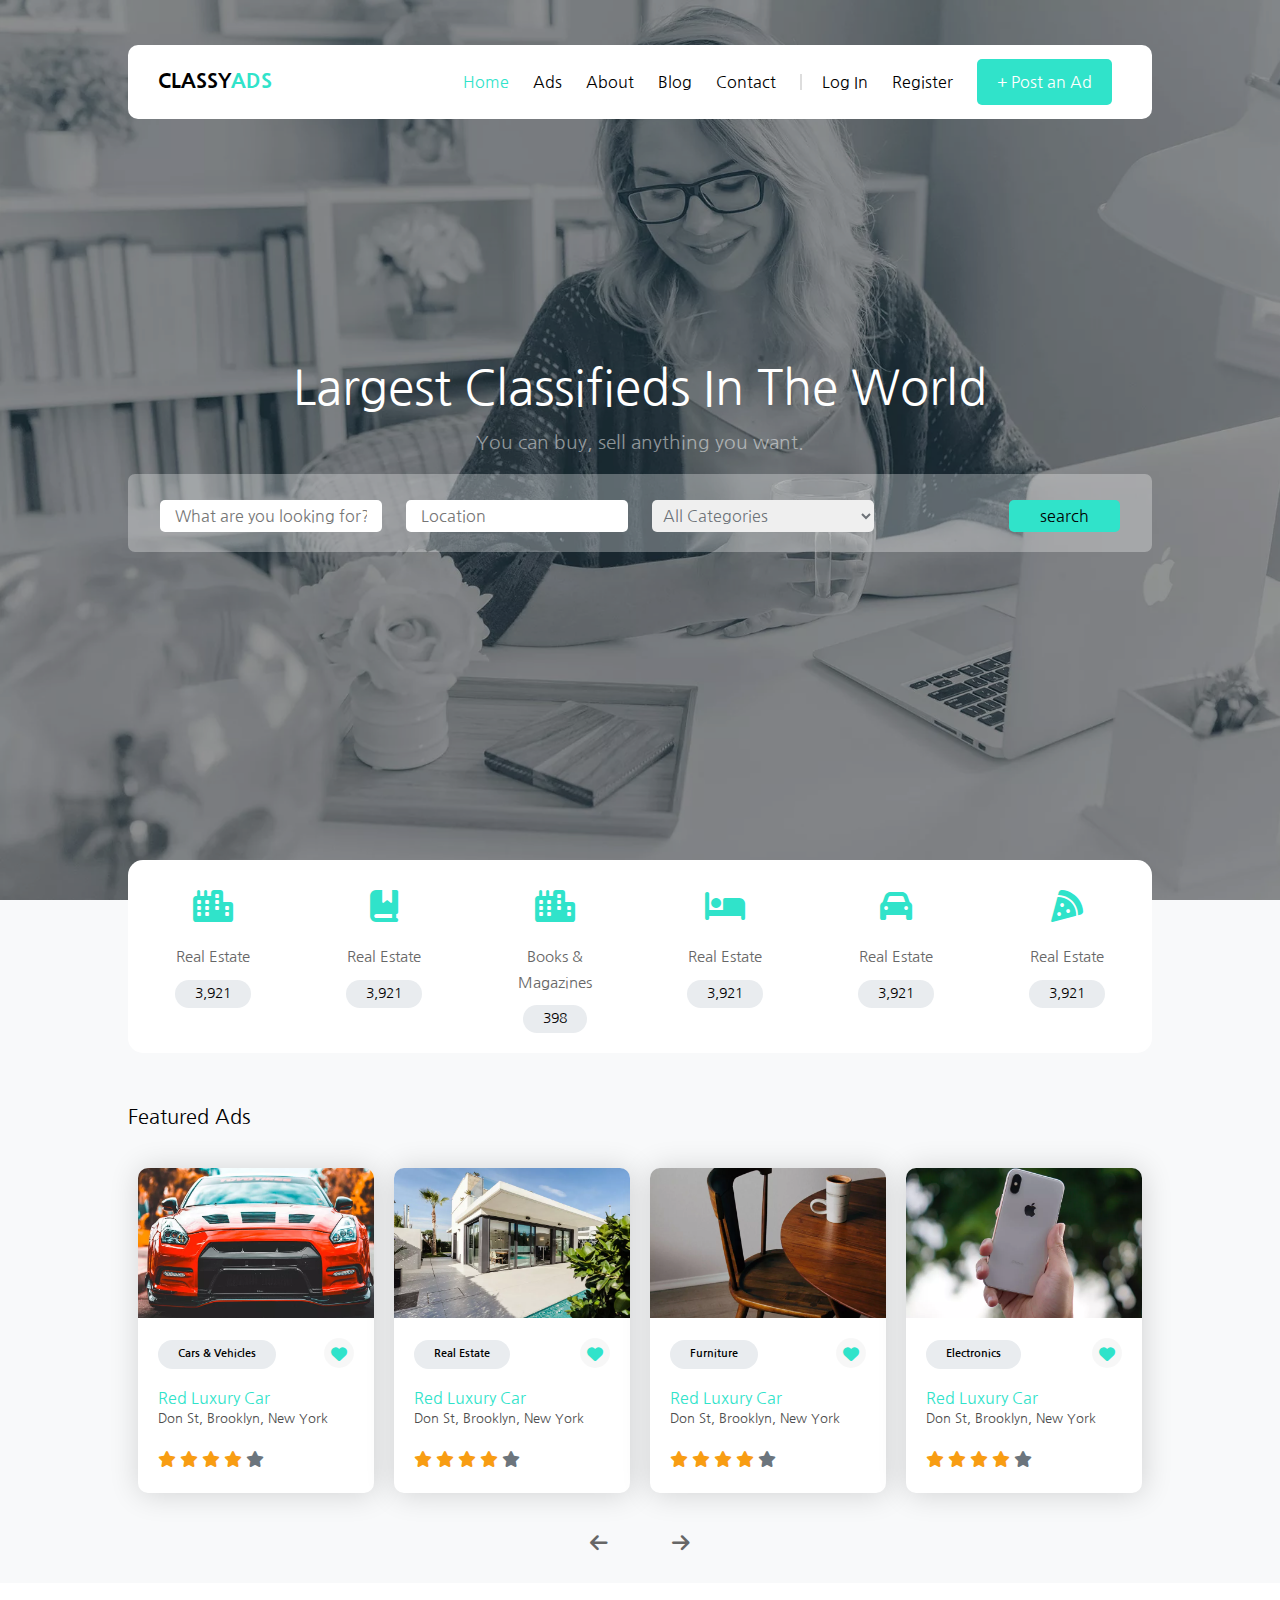
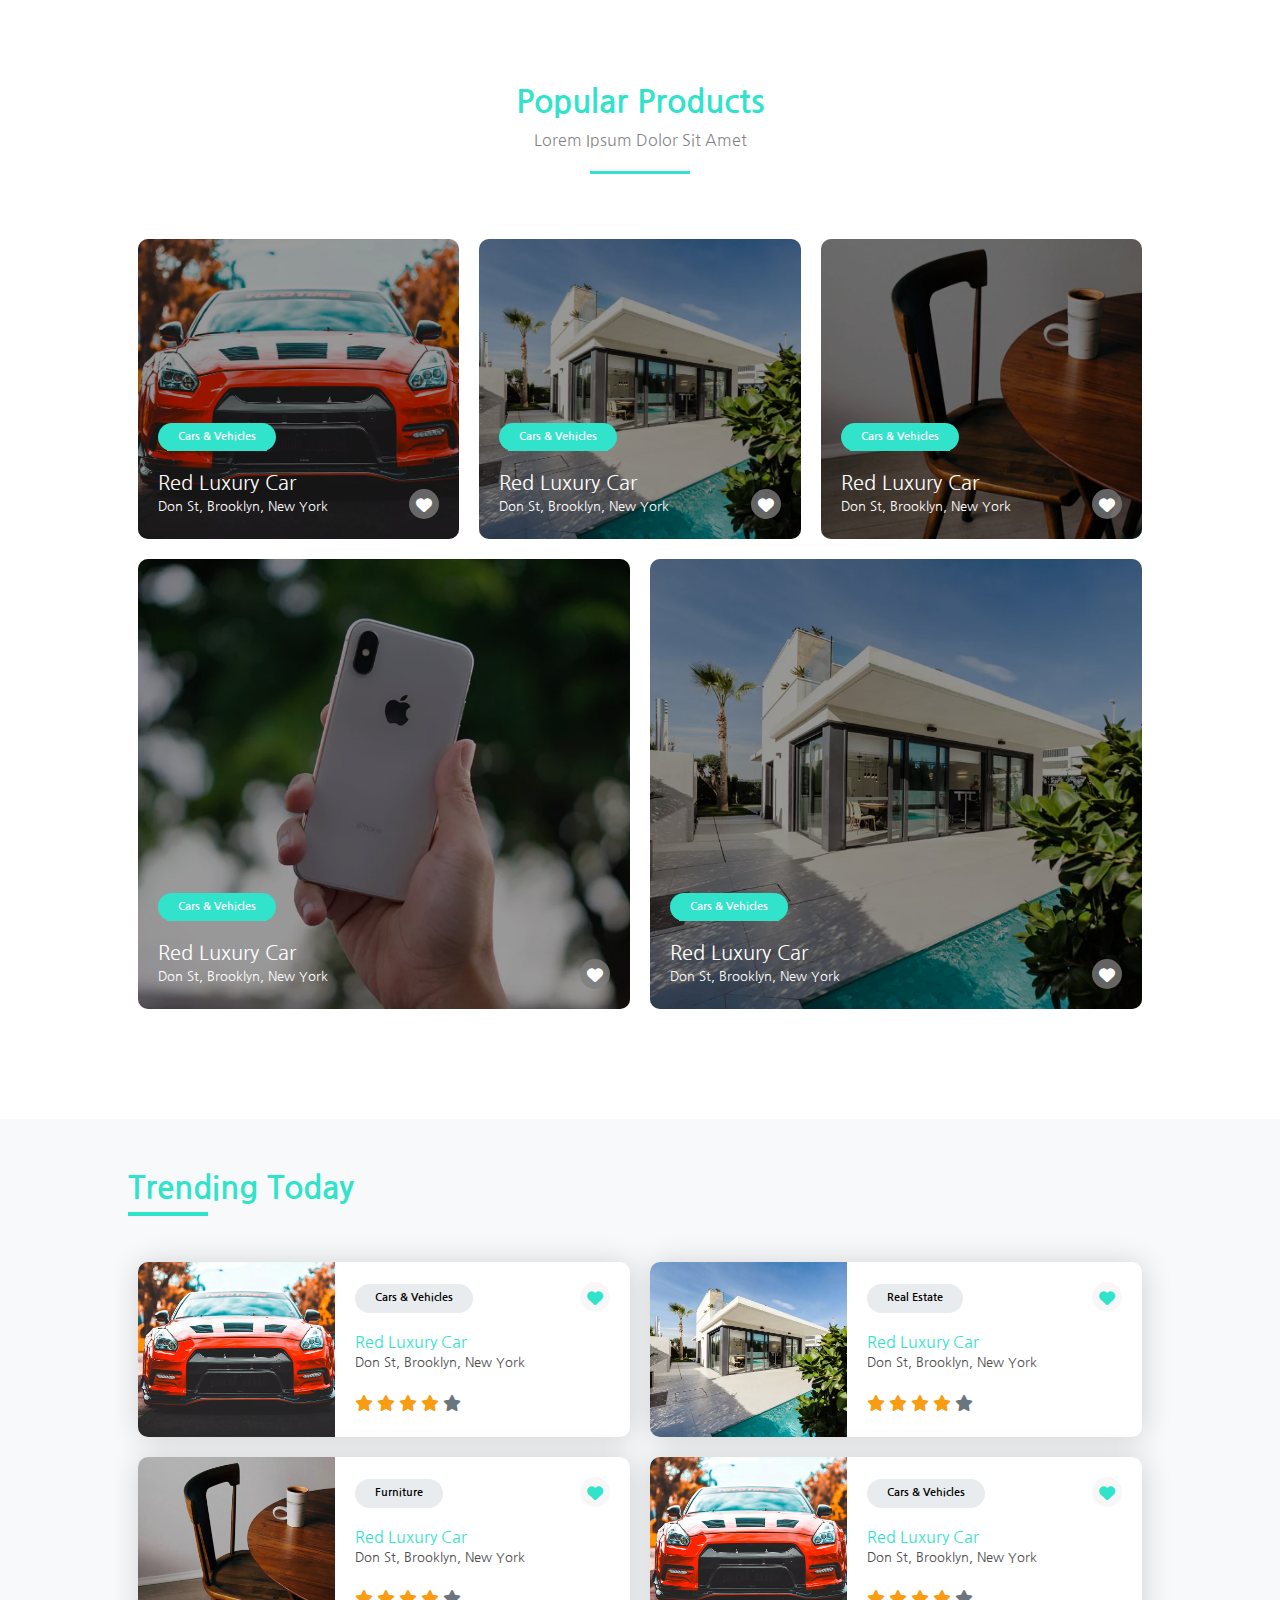
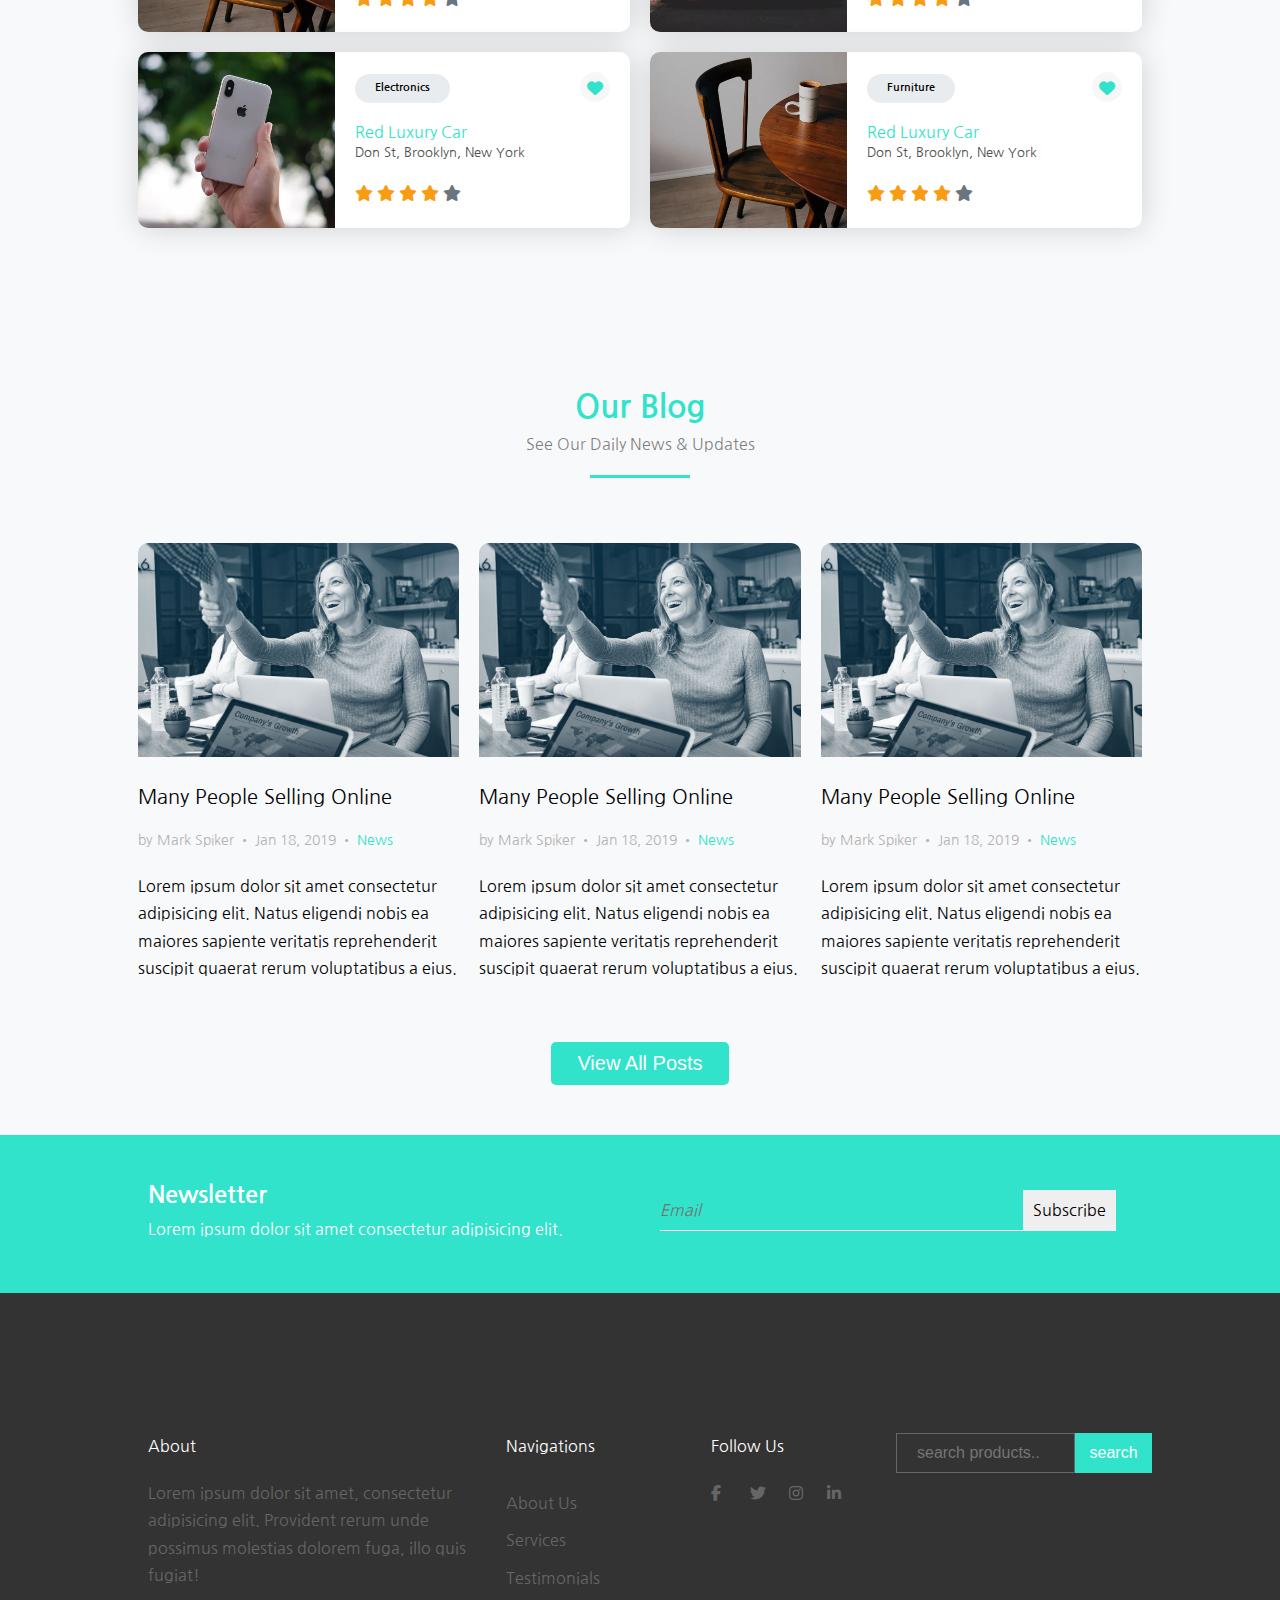
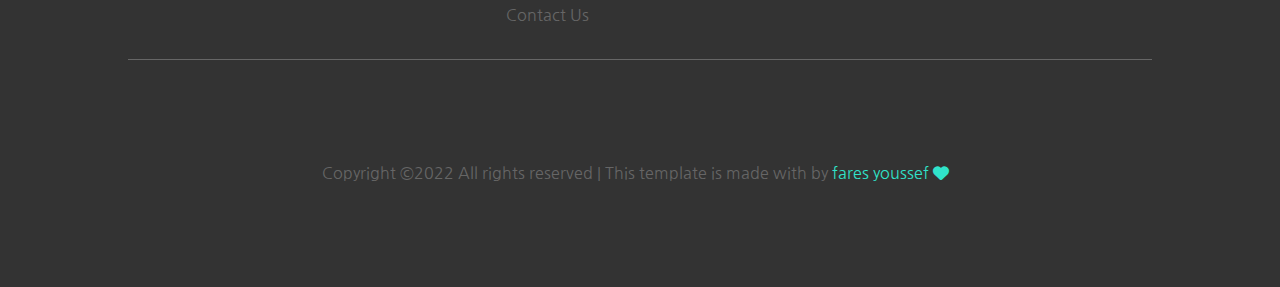
<file: index.html>
<!DOCTYPE html>
<html lang="en">

<head>
    <meta charset="UTF-8">
    <meta http-equiv="X-UA-Compatible" content="IE=edge">
    <meta name="viewport" content="width=device-width, initial-scale=1.0">
    <title>CLASSYADS</title>
    <link rel="stylesheet" href="css/main.css">
    <link rel="stylesheet" href="https://cdnjs.cloudflare.com/ajax/libs/font-awesome/6.2.0/css/all.min.css">
    <link rel="preconnect" href="https://fonts.googleapis.com">
    <link rel="preconnect" href="https://fonts.gstatic.com" crossorigin>
    <link href="https://fonts.googleapis.com/css2?family=Nanum+Gothic:wght@400;700;800&display=swap" rel="stylesheet">
</head>

<body>
    <header>
        <div class="container">
            <div class="header">
                <div class="logo">
                    <h1><a href="index.html">CLASSY<span>ADS</span></a></h1>
                </div>
                <nav>
                    <ul>
                        <li><a href="index.html" class="in">Home</a></li>
                        <li><a href="ads.html">Ads</a></li>
                        <li><a href="about.html">About</a></li>
                        <li><a href="blog.html">Blog</a></li>
                        <li><a href="contact.html">Contact</a></li>
                        <li><a href="#" class="log">Log In</a></li>
                        <li><a href="#">Register</a></li>
                        <li><a href="#" class="post">+ Post an Ad</a></li>
                    </ul>
                </nav>
            </div>
        </div>
    </header>
    <section class="home">
        <div class="overlay">
            <div class="container">
                <div class="text-home">
                    <h1>Largest Classifieds In The World</h1>
                    <p>You can buy, sell anything you want.</p>
                </div>
                <form action="#">
                    <div class="form">
                        <div class="input">
                            <input type="text" placeholder="What are you looking for?">
                        </div>
                        <div class="input"><input type="text" placeholder="Location"></div>
                        <div class="input"><select name="All Categories" id="" style="border:none ; padding: 0px 15px;border: none;display: block;width: 100%; 
                                font-size: 1rem;padding: 7px;
                                line-height: 1.5;color: #495057c9;background-clip: padding-box; border-radius: 5px;
                                 font-size: 1rem;border: 0px;font-family: 'Nanum Gothic', sans-serif;">
                                <option value="All Categories" selected>All Categories</option>
                                <option value="">Real Estate</option>
                                <option value="">Books & Magazines</option>
                                <option value="">Furniture</option>
                                <option value="">Electronics</option>
                                <option value="">Cars & Vehicles</option>
                                <option value="">Others</option>
                            </select></div>
                        <div class="input"><input type="submit" value="search" class="search">
                            <div class="clr"></div>
                        </div>
                    </div>
                </form>
            </div>
        </div>
    </section>
    <section class="items">
        <div class="container">
            <div class="row">
                <div class="col">
                   <div class="background">
                    <span class="one"><i class="fa-solid fa-city"></i></span>
                    <span class="two">Real Estate</span>
                    <span class="three">3,921</span>
                   </div>
                </div>
                <div class="col">
                    <span class="one"><i class="fa-solid fa-book-bookmark"></i></span>
                    <span class="two">Real Estate</span>
                    <span class="three">3,921</span>
                </div>
                <div class="col">
                    <span class="one"><i class="fa-solid fa-city"></i></span>
                    <span class="two">Books & Magazines</span>
                    <span class="three">398</span>
                </div>
                <div class="col">
                    <span class="one"><i class="fa-solid fa-bed"></i></span>
                    <span class="two">Real Estate</span>
                    <span class="three">3,921</span>
                </div>
                <div class="col">
                    <span class="one"><i class="fa-solid fa-car"></i></span>
                    <span class="two">Real Estate</span>
                    <span class="three">3,921</span>
                </div>
                <div class="col">
                    <span class="one"><i class="fa-solid fa-pizza-slice"></i></span>
                    <span class="two">Real Estate</span>
                    <span class="three">3,921</span>
                </div>

            </div>
        </div>
        <div class="clr"></div>
    </section>
    <section class="ads">
        <div class="container">
            <h2>Featured Ads</h2>
            <div class="row">
                <div class="col">
                    <div class="item">
                        <div class="img"></div>
                        <div class="text-ads">
                            <span class="text">Cars & Vehicles</span>
                            <span class="icon"><i class="fa-solid fa-heart"></i></span>
                            <h3>Red Luxury Car</h3>
                            <p>Don St, Brooklyn, New York</p>
                            <span>
                                <i class="fa-solid fa-star" style="color: #f89d13;"></i>
                                <i class="fa-solid fa-star" style="color: #f89d13;"></i>
                                <i class="fa-solid fa-star" style="color: #f89d13;"></i>
                                <i class="fa-solid fa-star" style="color: #f89d13;"></i>
                                <i class="fa-solid fa-star" style="color: #6c757d;"></i>
                            </span>
                        </div>
                    </div>
                </div>
                <div class="col">
                    <div class="item">
                        <div class="img2"></div>
                        <div class="text-ads">
                            <span class="text">Real Estate</span>
                            <span class="icon"><i class="fa-solid fa-heart"></i></span>
                            <h3>Red Luxury Car</h3>
                            <p>Don St, Brooklyn, New York</p>
                            <span>
                                <i class="fa-solid fa-star" style="color: #f89d13;"></i>
                                <i class="fa-solid fa-star" style="color: #f89d13;"></i>
                                <i class="fa-solid fa-star" style="color: #f89d13;"></i>
                                <i class="fa-solid fa-star" style="color: #f89d13;"></i>
                                <i class="fa-solid fa-star" style="color: #6c757d;"></i>
                            </span>
                        </div>
                    </div>
                </div>
                <div class="col">
                    <div class="item">
                        <div class="img3"></div>
                        <div class="text-ads">
                            <span class="text">Furniture</span>
                            <span class="icon"><i class="fa-solid fa-heart"></i></span>
                            <h3>Red Luxury Car</h3>
                            <p>Don St, Brooklyn, New York</p>
                            <span>
                                <i class="fa-solid fa-star" style="color: #f89d13;"></i>
                                <i class="fa-solid fa-star" style="color: #f89d13;"></i>
                                <i class="fa-solid fa-star" style="color: #f89d13;"></i>
                                <i class="fa-solid fa-star" style="color: #f89d13;"></i>
                                <i class="fa-solid fa-star" style="color: #6c757d;"></i>
                            </span>
                        </div>
                    </div>
                </div>
                <div class="col">
                    <div class="item">
                        <div class="img4"></div>
                        <div class="text-ads">
                            <span class="text">Electronics</span>
                            <span class="icon"><i class="fa-solid fa-heart"></i></span>
                            <h3>Red Luxury Car</h3>
                            <p>Don St, Brooklyn, New York</p>
                            <span>
                                <i class="fa-solid fa-star" style="color: #f89d13;"></i>
                                <i class="fa-solid fa-star" style="color: #f89d13;"></i>
                                <i class="fa-solid fa-star" style="color: #f89d13;"></i>
                                <i class="fa-solid fa-star" style="color: #f89d13;"></i>
                                <i class="fa-solid fa-star" style="color: #6c757d;"></i>
                            </span>
                        </div>
                    </div>
                </div>
            </div>
            <div class="end">
                <i class="fa-solid fa-arrow-left"></i>
                <i class="fa-solid fa-arrow-right"></i>
            </div>
        </div>
    </section>
    <section class="products">
        <div class="container">
            <div class="text">
                <h2>Popular Products</h2>
                <p>Lorem Ipsum Dolor Sit Amet</p>
            </div>
            <div class="row">
                <div class="col">
                    <div class="item">
                        <div class="back"></div>
                        <div class="ovarlay">
                            <div class="text-ads">
                                <span class="text">Cars & Vehicles</span>
                                <span class="icon"><i class="fa-solid fa-heart"></i></span>
                                <h3>Red Luxury Car</h3>
                                <p>Don St, Brooklyn, New York</p>
                            </div>
                        </div>
                    </div>
                </div>
                <div class="col">
                    <div class="item">
                        <div class="back2"></div>
                        <div class="ovarlay">
                            <div class="text-ads">
                                <span class="text">Cars & Vehicles</span>
                                <span class="icon"><i class="fa-solid fa-heart"></i></span>
                                <h3>Red Luxury Car</h3>
                                <p>Don St, Brooklyn, New York</p>
                            </div>
                        </div>
                    </div>
                </div>
                <div class="col">
                    <div class="item">
                        <div class="back3"></div>
                        <div class="ovarlay">
                            <div class="text-ads">
                                <span class="text">Cars & Vehicles</span>
                                <span class="icon"><i class="fa-solid fa-heart"></i></span>
                                <h3>Red Luxury Car</h3>
                                <p>Don St, Brooklyn, New York</p>
                            </div>
                        </div>
                    </div>
                </div>

            </div>
            <div class="row">
                <div class="col col2">
                    <div class="item">
                        <div class="back4"></div>
                        <div class="ovarlay">
                            <div class="text-ads">
                                <span class="text">Cars & Vehicles</span>
                                <span class="icon"><i class="fa-solid fa-heart"></i></span>
                                <h3>Red Luxury Car</h3>
                                <p>Don St, Brooklyn, New York</p>
                            </div>
                        </div>
                    </div>
                </div>
                <div class="col col2">
                    <div class="item">
                        <div class="back5"></div>
                        <div class="ovarlay">
                            <div class="text-ads">
                                <span class="text">Cars & Vehicles</span>
                                <span class="icon"><i class="fa-solid fa-heart"></i></span>
                                <h3>Red Luxury Car</h3>
                                <p>Don St, Brooklyn, New York</p>
                            </div>
                        </div>
                    </div>
                </div>

            </div>
        </div>
    </section>
    <section class="trending">
        <div class="container">
            <h2>Trending Today</h2>
            <div class="row">
                <div class="col">
                    <div class="item">
                        <div class="img"></div>
                        <div class="text-ads">
                            <span class="text">Cars & Vehicles</span>
                            <span class="icon"><i class="fa-solid fa-heart"></i></span>
                            <h3>Red Luxury Car</h3>
                            <p>Don St, Brooklyn, New York</p>
                            <span>
                                <i class="fa-solid fa-star" style="color: #f89d13;"></i>
                                <i class="fa-solid fa-star" style="color: #f89d13;"></i>
                                <i class="fa-solid fa-star" style="color: #f89d13;"></i>
                                <i class="fa-solid fa-star" style="color: #f89d13;"></i>
                                <i class="fa-solid fa-star" style="color: #6c757d;"></i>
                            </span>
                        </div>
                    </div>
                </div>
                <div class="col">
                    <div class="item">
                        <div class="img2"></div>
                        <div class="text-ads">
                            <span class="text">Real Estate</span>
                            <span class="icon"><i class="fa-solid fa-heart"></i></span>
                            <h3>Red Luxury Car</h3>
                            <p>Don St, Brooklyn, New York</p>
                            <span>
                                <i class="fa-solid fa-star" style="color: #f89d13;"></i>
                                <i class="fa-solid fa-star" style="color: #f89d13;"></i>
                                <i class="fa-solid fa-star" style="color: #f89d13;"></i>
                                <i class="fa-solid fa-star" style="color: #f89d13;"></i>
                                <i class="fa-solid fa-star" style="color: #6c757d;"></i>
                            </span>
                        </div>
                    </div>
                </div>
                <div class="col">
                    <div class="item">
                        <div class="img3"></div>
                        <div class="text-ads">
                            <span class="text">Furniture</span>
                            <span class="icon"><i class="fa-solid fa-heart"></i></span>
                            <h3>Red Luxury Car</h3>
                            <p>Don St, Brooklyn, New York</p>
                            <span>
                                <i class="fa-solid fa-star" style="color: #f89d13;"></i>
                                <i class="fa-solid fa-star" style="color: #f89d13;"></i>
                                <i class="fa-solid fa-star" style="color: #f89d13;"></i>
                                <i class="fa-solid fa-star" style="color: #f89d13;"></i>
                                <i class="fa-solid fa-star" style="color: #6c757d;"></i>
                            </span>
                        </div>
                    </div>
                </div>
                <div class="col">
                    <div class="item">
                        <div class="img"></div>
                        <div class="text-ads">
                            <span class="text">Cars & Vehicles</span>
                            <span class="icon"><i class="fa-solid fa-heart"></i></span>
                            <h3>Red Luxury Car</h3>
                            <p>Don St, Brooklyn, New York</p>
                            <span>
                                <i class="fa-solid fa-star" style="color: #f89d13;"></i>
                                <i class="fa-solid fa-star" style="color: #f89d13;"></i>
                                <i class="fa-solid fa-star" style="color: #f89d13;"></i>
                                <i class="fa-solid fa-star" style="color: #f89d13;"></i>
                                <i class="fa-solid fa-star" style="color: #6c757d;"></i>
                            </span>
                        </div>
                    </div>
                </div>
                <div class="col">
                    <div class="item">
                        <div class="img4"></div>
                        <div class="text-ads">
                            <span class="text">Electronics</span>
                            <span class="icon"><i class="fa-solid fa-heart"></i></span>
                            <h3>Red Luxury Car</h3>
                            <p>Don St, Brooklyn, New York</p>
                            <span>
                                <i class="fa-solid fa-star" style="color: #f89d13;"></i>
                                <i class="fa-solid fa-star" style="color: #f89d13;"></i>
                                <i class="fa-solid fa-star" style="color: #f89d13;"></i>
                                <i class="fa-solid fa-star" style="color: #f89d13;"></i>
                                <i class="fa-solid fa-star" style="color: #6c757d;"></i>
                            </span>
                        </div>
                    </div>
                </div>
                <div class="col">
                    <div class="item">
                        <div class="img3"></div>
                        <div class="text-ads">
                            <span class="text">Furniture</span>
                            <span class="icon"><i class="fa-solid fa-heart"></i></span>
                            <h3>Red Luxury Car</h3>
                            <p>Don St, Brooklyn, New York</p>
                            <span>
                                <i class="fa-solid fa-star" style="color: #f89d13;"></i>
                                <i class="fa-solid fa-star" style="color: #f89d13;"></i>
                                <i class="fa-solid fa-star" style="color: #f89d13;"></i>
                                <i class="fa-solid fa-star" style="color: #f89d13;"></i>
                                <i class="fa-solid fa-star" style="color: #6c757d;"></i>
                            </span>
                        </div>
                    </div>
                </div>

            </div>
        </div>
    </section>
    <section class="blog">
        <div class="container">
            <div class="text">
                <h2>Our Blog</h2>
                <p>See Our Daily News & Updates</p>
            </div>
            <div class="row">
                <div class="col">
                    <div class="item">
                        <img src="img/xhero_1.jpg.pagespeed.ic.6EEnhRLjFc.jfif" alt="">
                        <h3>Many People Selling Online</h3>
                        <div>
                            <span>by Mark Spiker</span>
                            <span>•</span>
                            <span>Jan 18, 2019</span>
                            <span>•</span>
                            <a href="#">News</a>
                        </div>
                        <p>Lorem ipsum dolor sit amet consectetur adipisicing elit. Natus eligendi nobis ea maiores
                            sapiente veritatis
                            reprehenderit suscipit quaerat rerum voluptatibus a eius.</p>
                    </div>
                </div>
                <div class="col">
                    <div class="item">
                        <img src="img/xhero_1.jpg.pagespeed.ic.6EEnhRLjFc.jfif" alt="">
                        <h3>Many People Selling Online</h3>

                        <div>
                            <span>by Mark Spiker</span>
                            <span>•</span>
                            <span>Jan 18, 2019</span>
                            <span>•</span>
                            <a href="#">News</a>
                        </div>
                        <p>Lorem ipsum dolor sit amet consectetur adipisicing elit. Natus eligendi nobis ea maiores
                            sapiente veritatis
                            reprehenderit suscipit quaerat rerum voluptatibus a eius.</p>
                    </div>
                </div>
                <div class="col">
                    <div class="item">
                        <img src="img/xhero_1.jpg.pagespeed.ic.6EEnhRLjFc.jfif" alt="">
                        <h3>Many People Selling Online</h3>

                        <div>
                            <span>by Mark Spiker</span>
                            <span>•</span>
                            <span>Jan 18, 2019</span>
                            <span>•</span>
                            <a href="#">News</a>
                        </div>
                        <p>Lorem ipsum dolor sit amet consectetur adipisicing elit. Natus eligendi nobis ea maiores
                            sapiente veritatis
                            reprehenderit suscipit quaerat rerum voluptatibus a eius.</p>
                    </div>
                </div>
            </div>
            <div class="btn"><button>View All Posts</button></div>
        </div>
    </section>
    <footer>
        <div class="top">
            <div class="container">
                <div class="row">
                    <div class="col">
                        <div class="item">
                            <h2>Newsletter</h2>
                            <p>Lorem ipsum dolor sit amet consectetur adipisicing elit.</p>
                        </div>
                    </div>
                    <div class="col col2">
                        <div class="item">
                            <form action="#">
                                <input class="one" type="email" placeholder="Email"
                                    style="    font-style: italic; color: #fff; width: 77%;">
                                <input type="submit" value="Subscribe" class="two">

                            </form>
                        </div>
                    </div>
                    <div class="clr"></div>
                </div>
            </div>
        </div>
        <div class="bottom">
            <div class="container">
                <div class="row">
                    <div class="col ">
                        <div class="one">
                            <h2>About</h2>
                            <p>Lorem ipsum dolor sit amet, consectetur adipisicing elit. Provident rerum unde possimus
                                molestias dolorem fuga, illo
                                quis fugiat!
                            </p>
                        </div>
                    </div>
                    <div class="col col2">
                        <div class="two">
                            <h2>Navigations</h2>
                            <a href="about.html">About Us</a>
                            <a href="#">Services</a>
                            <a href="#">Testimonials</a>
                            <a href="contact.html">Contact Us</a>
                        </div>
                    </div>
                    <div class="col col3">
                        <div class="three">
                            <h2>Follow Us</h2>
                            <i class="fa-brands fa-facebook-f"> </i>
                            <i class="fa-brands fa-twitter"> </i>
                            <i class="fa-brands fa-instagram"> </i>
                            <i class="fa-brands fa-linkedin-in"> </i>
                        </div>
                    </div>
                    <div class="col col4">
                        <div class="four">
                            <form action="#">
                                <input type="search" name="" id="" placeholder="search products..." class="one">
                                <input type="submit" value="search" class="two">
                            </form>
                        </div>
                    </div>
                </div>
                <div class="down">
                    <p>Copyright ©2022 All rights reserved | This template is made with by <span
                            style="color:#30e3ca ;"> fares youssef <i class="fa-solid fa-heart"></i> </span></p>
                </div>
            </div>
        </div>
    </footer>

</body>

</html>
</file>
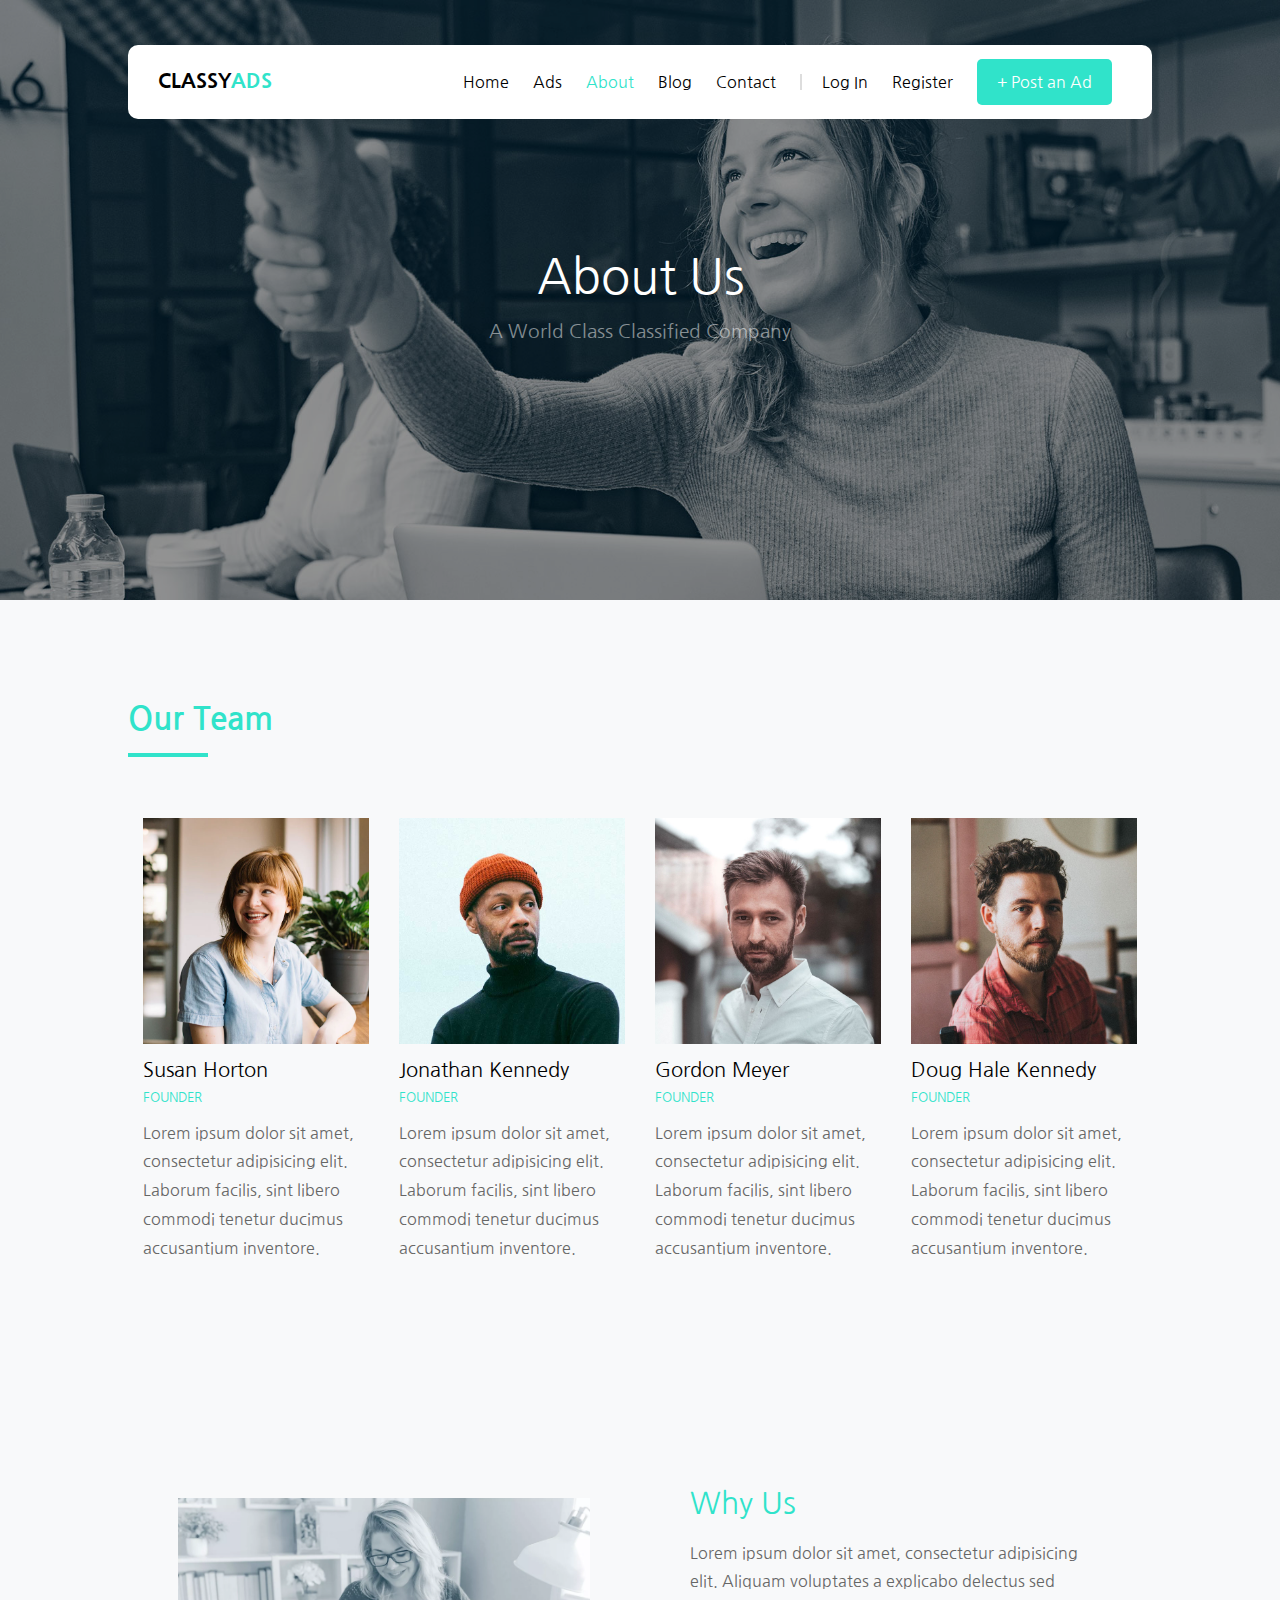
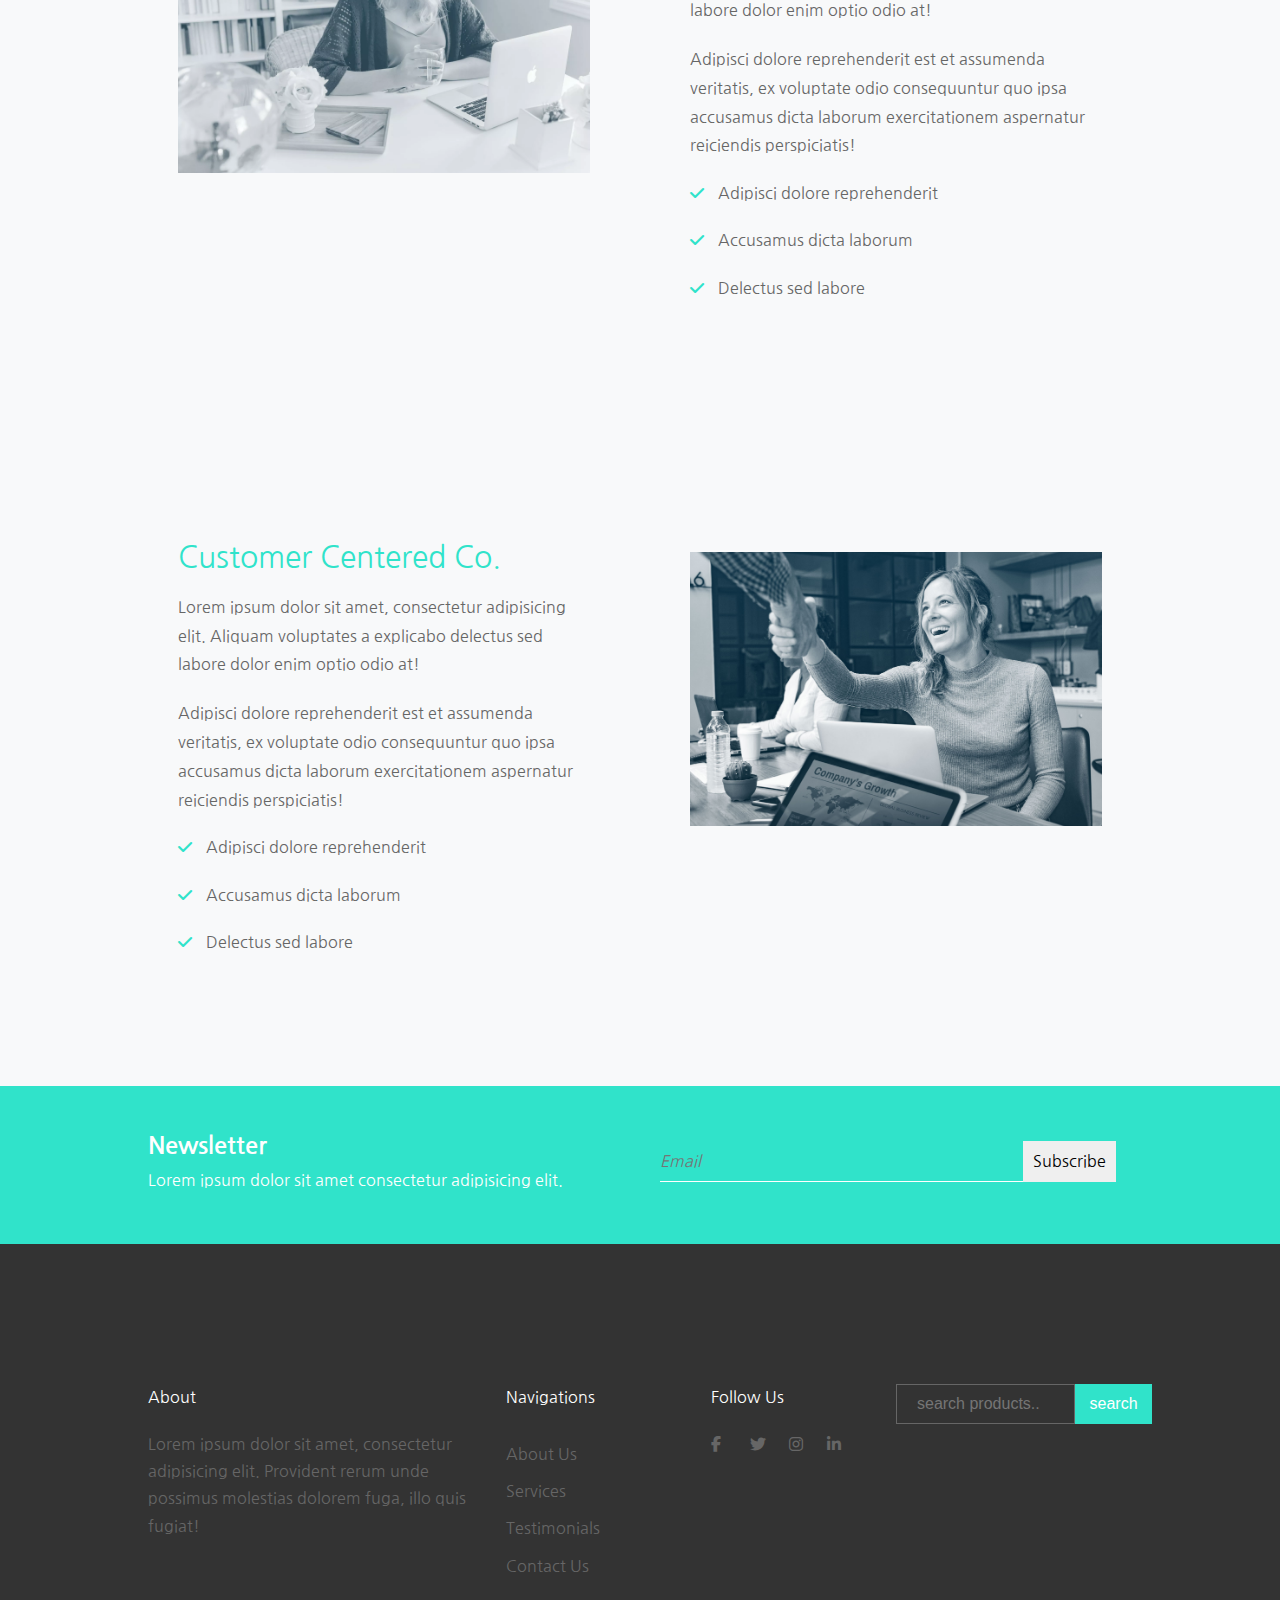
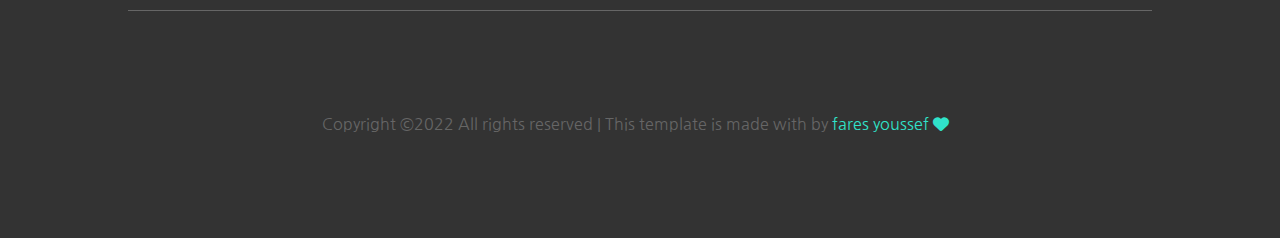
<file: about.html>
<!DOCTYPE html>
<html lang="en">

<head>
    <meta charset="UTF-8">
    <meta http-equiv="X-UA-Compatible" content="IE=edge">
    <meta name="viewport" content="width=device-width, initial-scale=1.0">
    <title>CLASSYADS</title>
    <link rel="stylesheet" href="css/main.css">
    <link rel="stylesheet" href="https://cdnjs.cloudflare.com/ajax/libs/font-awesome/6.2.0/css/all.min.css">
    <link rel="preconnect" href="https://fonts.googleapis.com">
    <link rel="preconnect" href="https://fonts.gstatic.com" crossorigin>
    <link href="https://fonts.googleapis.com/css2?family=Nanum+Gothic:wght@400;700;800&display=swap" rel="stylesheet">
</head>

<body>
    <header>
        <div class="container">
            <div class="header">
                <div class="logo">
                    <h1><a href="index.html">CLASSY<span>ADS</span></a></h1>
                </div>
                <nav>
                    <ul>
                        <li><a href="index.html">Home</a></li>
                        <li><a href="ads.html">Ads</a></li>
                        <li><a href="about.html" class="in">About</a></li>
                        <li><a href="blog.html">Blog</a></li>
                        <li><a href="contact.html">Contact</a></li>
                        <li><a href="#" class="log">Log In</a></li>
                        <li><a href="#">Register</a></li>
                        <li><a href="#" class="post">+ Post an Ad</a></li>
                    </ul>
                </nav>
            </div>
        </div>
    </header>
    <section class="home-ads">
        <div class="overlay">
            <div class="container">
                <div class="text-home">
                    <h1>About Us</h1>
                    <p>A World Class Classified Company</p>
                </div>
            </div>
        </div>
    </section>
    <section class="team">
        <div class="container">
            <h2 class="h2">Our Team</h2>
            <div class="row">
                <div class="col">
                    <div class="item">
                        <div class="img"><img src="img/xperson_1.jpg.pagespeed.ic.ycc-Edwyd1.jfif" alt=""></div>
                        <h2>Susan Horton</h2>
                        <p>FOUNDER</p>
                        <span>Lorem ipsum dolor sit amet, consectetur adipisicing elit. Laborum facilis, sint libero
                            commodi tenetur ducimus
                            accusantium inventore.</span>
                    </div>
                </div>
                <div class="col">
                    <div class="item">
                        <div class="img"><img src="img/xperson_2.jpg.pagespeed.ic.zY-y25qZs4.jfif" alt=""></div>
                        <h2>Jonathan Kennedy</h2>
                        <p>FOUNDER</p>
                        <span>Lorem ipsum dolor sit amet, consectetur adipisicing elit. Laborum facilis, sint libero
                            commodi tenetur ducimus
                            accusantium inventore.</span>
                    </div>
                </div>
                <div class="col">
                    <div class="item">
                        <div class="img"><img src="img/xperson_3.jpg.pagespeed.ic.cOJUXL1PUR.jfif" alt=""></div>
                        <h2>Gordon Meyer</h2>
                        <p>FOUNDER</p>
                        <span>Lorem ipsum dolor sit amet, consectetur adipisicing elit. Laborum facilis, sint libero
                            commodi tenetur ducimus
                            accusantium inventore.</span>
                    </div>
                </div>
                <div class="col">
                    <div class="item">
                        <div class="img"><img src="img/xperson_4.jpg.pagespeed.ic.X36VI035mo.jfif" alt=""></div>
                        <h2>Doug Hale Kennedy</h2>
                        <p>FOUNDER</p>
                        <span>Lorem ipsum dolor sit amet, consectetur adipisicing elit. Laborum facilis, sint libero
                            commodi tenetur ducimus
                            accusantium inventore.</span>
                    </div>
                </div>
            </div>
        </div>
    </section>
    <section class="why-us">
        <div class="container">
            <div class="row">
                <div class="col">
                    <div class="img">
                        <img src="img/xhero_2.jpg.pagespeed.ic._xYTRIlPTB.webp" alt="">
                    </div>
                </div>
                <div class="col col2">
                    <h2>Why Us</h2>
                    <p>Lorem ipsum dolor sit amet, consectetur adipisicing elit. Aliquam voluptates a explicabo delectus
                        sed labore dolor enim
                        optio odio at!</p>
                    <p>Adipisci dolore reprehenderit est et assumenda veritatis, ex voluptate odio consequuntur quo ipsa
                        accusamus dicta
                        laborum exercitationem aspernatur reiciendis perspiciatis!</p>
                    <ul>
                        <li> <span><i class="fa-solid fa-check"></i></span> Adipisci dolore reprehenderit</li>
                        <li> <span><i class="fa-solid fa-check"></i></span> Accusamus dicta laborum</li>
                        <li> <span><i class="fa-solid fa-check"></i></span> Delectus sed labore</li>
                    </ul>
                </div>
            </div>
        </div>
    </section>
    <section class="why-us">
        <div class="container">
            <div class="row">

                <div class="col col2">
                    <h2>Customer Centered Co.</h2>
                    <p>Lorem ipsum dolor sit amet, consectetur adipisicing elit. Aliquam voluptates a explicabo delectus
                        sed labore dolor enim
                        optio odio at!</p>
                    <p>Adipisci dolore reprehenderit est et assumenda veritatis, ex voluptate odio consequuntur quo ipsa
                        accusamus dicta
                        laborum exercitationem aspernatur reiciendis perspiciatis!</p>
                    <ul>
                        <li> <span><i class="fa-solid fa-check"></i></span> Adipisci dolore reprehenderit</li>
                        <li> <span><i class="fa-solid fa-check"></i></span> Accusamus dicta laborum</li>
                        <li> <span><i class="fa-solid fa-check"></i></span> Delectus sed labore</li>
                    </ul>
                </div>
                <div class="col">
                    <div class="img">
                        <img src="img/xhero_1.jpg.pagespeed.ic.6EEnhRLjFc.jfif" alt="">
                    </div>
                </div>
            </div>
        </div>
    </section>
    <footer>
        <div class="top">
            <div class="container">
                <div class="row">
                    <div class="col">
                        <div class="item">
                            <h2>Newsletter</h2>
                            <p>Lorem ipsum dolor sit amet consectetur adipisicing elit.</p>
                        </div>
                    </div>
                    <div class="col col2">
                        <div class="item">
                            <form action="#">
                                <input class="one" type="email" placeholder="Email"
                                    style="    font-style: italic; color: #fff; width: 77%;">
                                <input type="submit" value="Subscribe" class="two">

                            </form>
                        </div>
                    </div>
                    <div class="clr"></div>
                </div>
            </div>
        </div>
        <div class="bottom">
            <div class="container">
                <div class="row">
                    <div class="col ">
                        <div class="one">
                            <h2>About</h2>
                            <p>Lorem ipsum dolor sit amet, consectetur adipisicing elit. Provident rerum unde possimus
                                molestias dolorem fuga, illo
                                quis fugiat!
                            </p>
                        </div>
                    </div>
                    <div class="col col2">
                        <div class="two">
                            <h2>Navigations</h2>
                            <a href="about.html">About Us</a>
                            <a href="#">Services</a>
                            <a href="#">Testimonials</a>
                            <a href="contact.html">Contact Us</a>
                        </div>
                    </div>
                    <div class="col col3">
                        <div class="three">
                            <h2>Follow Us</h2>
                            <i class="fa-brands fa-facebook-f"> </i>
                            <i class="fa-brands fa-twitter"> </i>
                            <i class="fa-brands fa-instagram"> </i>
                            <i class="fa-brands fa-linkedin-in"> </i>
                        </div>
                    </div>
                    <div class="col col4">
                        <div class="four">
                            <form action="#">
                                <input type="search" name="" id="" placeholder="search products..." class="one">
                                <input type="submit" value="search" class="two">
                            </form>
                        </div>
                    </div>
                </div>
                <div class="down">
                    <p>Copyright ©2022 All rights reserved | This template is made with by <span
                            style="color:#30e3ca ;">
                            fares youssef <i class="fa-solid fa-heart"></i> </span></p>
                </div>
            </div>
        </div>
    </footer>
</body>

</html>
</file>
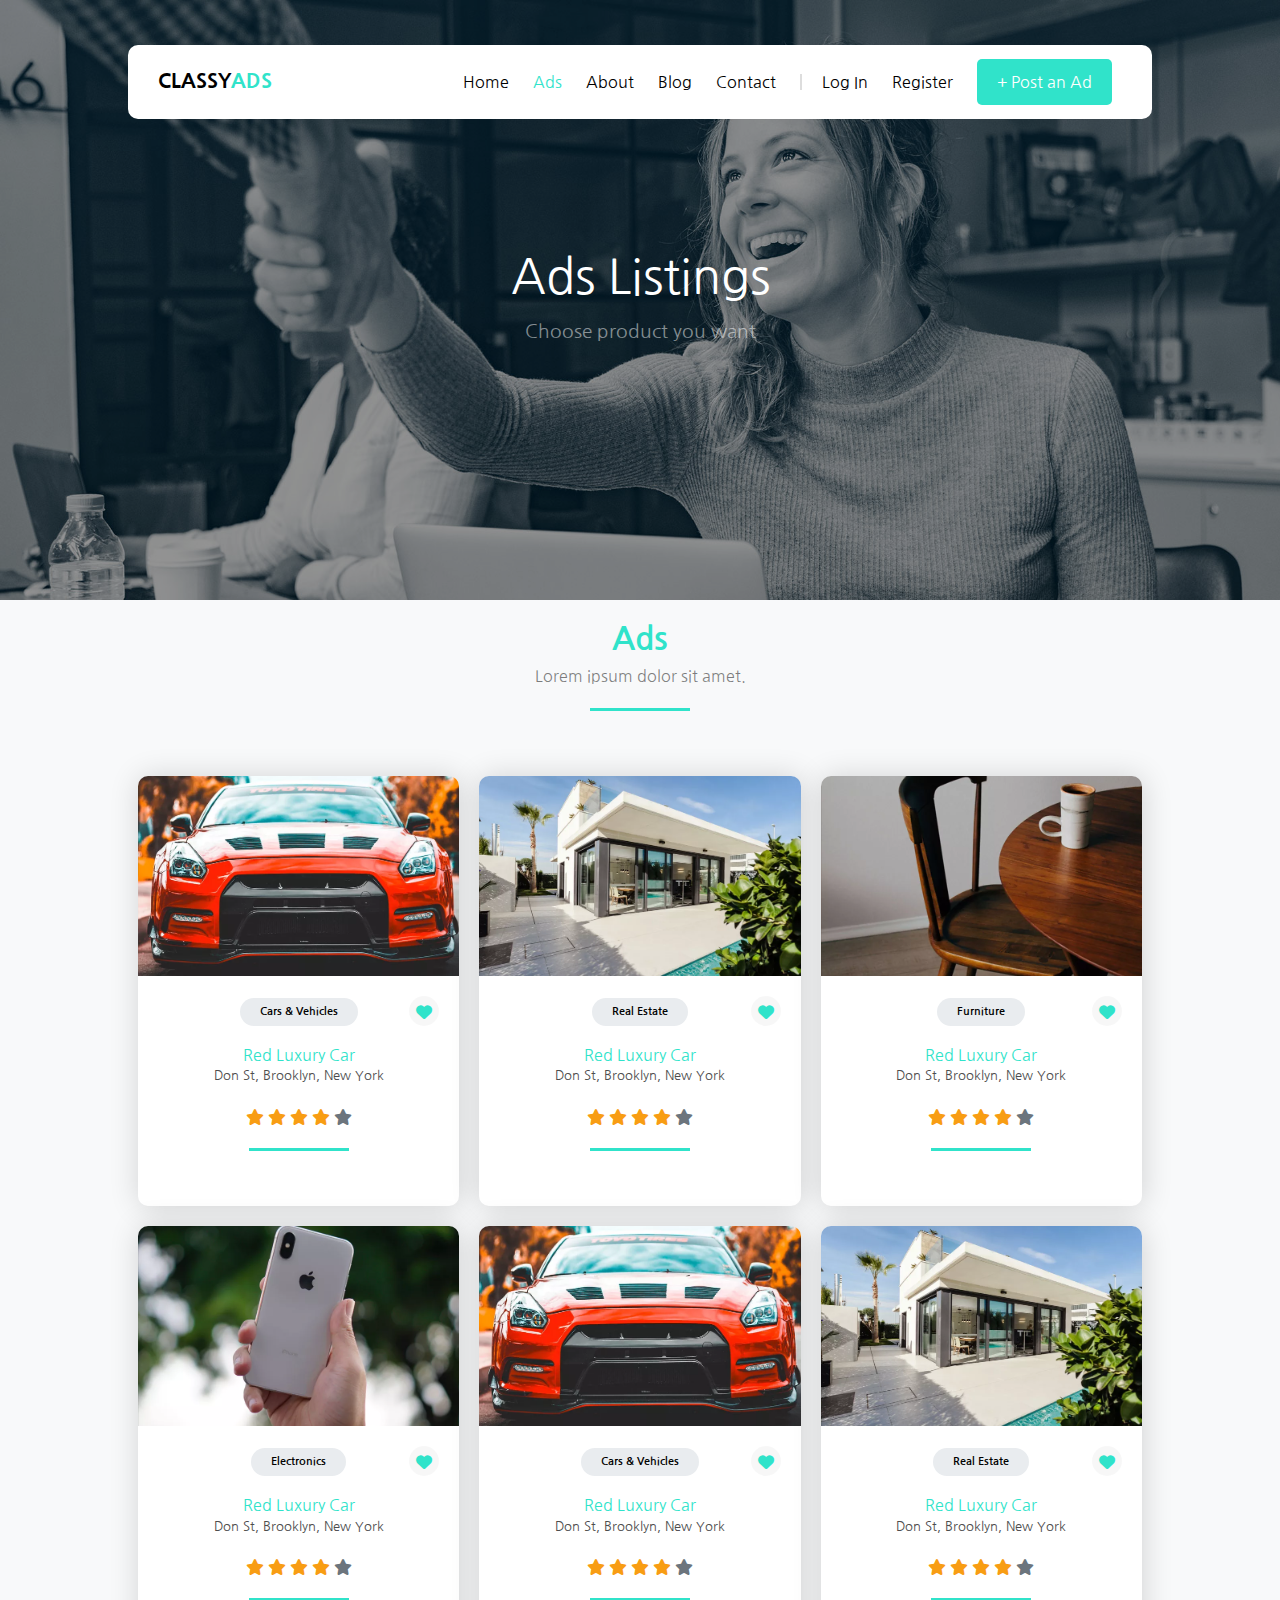
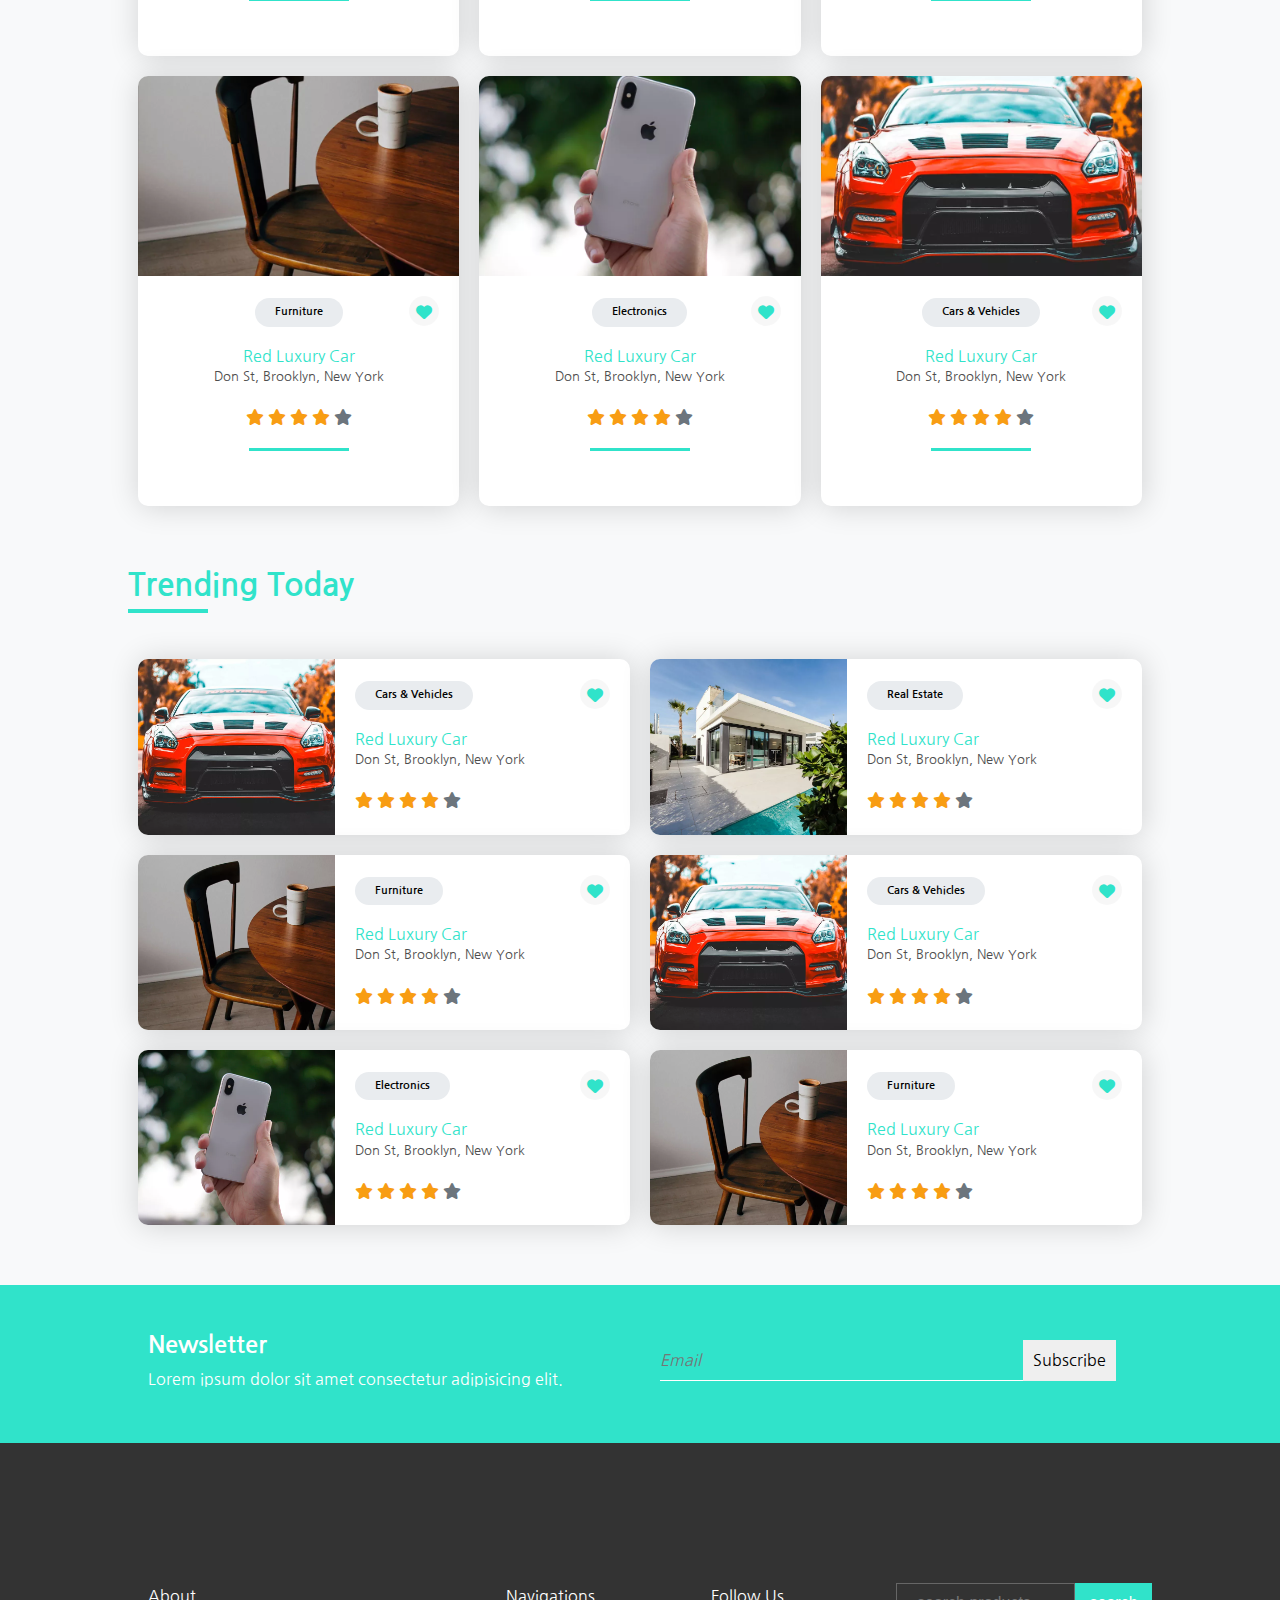
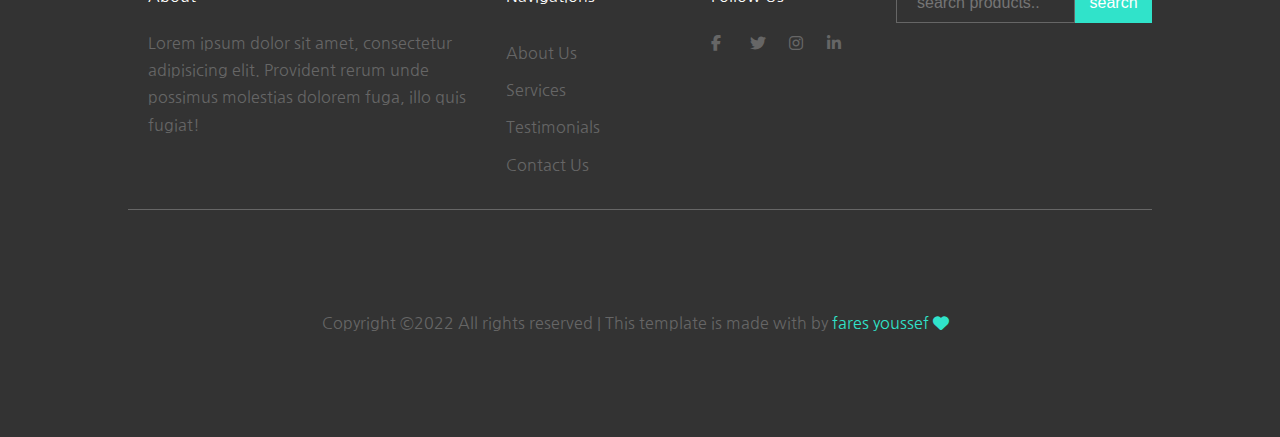
<file: ads.html>
<!DOCTYPE html>
<html lang="en">

<head>
    <meta charset="UTF-8">
    <meta http-equiv="X-UA-Compatible" content="IE=edge">
    <meta name="viewport" content="width=device-width, initial-scale=1.0">
    <title>CLASSYADS</title>
    <link rel="stylesheet" href="css/main.css">
    <link rel="stylesheet" href="https://cdnjs.cloudflare.com/ajax/libs/font-awesome/6.2.0/css/all.min.css">
    <link rel="preconnect" href="https://fonts.googleapis.com">
    <link rel="preconnect" href="https://fonts.gstatic.com" crossorigin>
    <link href="https://fonts.googleapis.com/css2?family=Nanum+Gothic:wght@400;700;800&display=swap" rel="stylesheet">
</head>

<body>
    <header>
        <div class="container">
            <div class="header">
                <div class="logo">
                    <h1><a href="index.html">CLASSY<span>ADS</span></a></h1>
                </div>
                <nav>
                    <ul>
                        <li><a href="index.html">Home</a></li>
                        <li><a href="ads.html" class="in">Ads</a></li>
                        <li><a href="about.html">About</a></li>
                        <li><a href="blog.html">Blog</a></li>
                        <li><a href="contact.html">Contact</a></li>
                        <li><a href="#" class="log">Log In</a></li>
                        <li><a href="#">Register</a></li>
                        <li><a href="#" class="post">+ Post an Ad</a></li>
                    </ul>
                </nav>
            </div>
        </div>
    </header>
    <section class="home-ads">
        <div class="overlay">
            <div class="container">
                <div class="text-home">
                    <h1>Ads Listings</h1>
                    <p>Choose product you want</p>
                </div>
            </div>
        </div>
    </section>
    <section class="ads-ads">
        <div class="container">
            <div class="text-ads">
                <h2>Ads</h2>
                <p>Lorem ipsum dolor sit amet.</p>
            </div>
            <div class="row">
                <div class="col">
                    <div class="item">
                        <div class="img"></div>
                        <div class="text-ads">
                            <span class="text">Cars & Vehicles</span>
                            <span class="icon"><i class="fa-solid fa-heart"></i></span>
                            <h3>Red Luxury Car</h3>
                            <p>Don St, Brooklyn, New York</p>
                            <span>
                                <i class="fa-solid fa-star" style="color: #f89d13;"></i>
                                <i class="fa-solid fa-star" style="color: #f89d13;"></i>
                                <i class="fa-solid fa-star" style="color: #f89d13;"></i>
                                <i class="fa-solid fa-star" style="color: #f89d13;"></i>
                                <i class="fa-solid fa-star" style="color: #6c757d;"></i>
                            </span>
                        </div>
                    </div>
                </div>
                <div class="col">
                    <div class="item">
                        <div class="img2"></div>
                        <div class="text-ads">
                            <span class="text">Real Estate</span>
                            <span class="icon"><i class="fa-solid fa-heart"></i></span>
                            <h3>Red Luxury Car</h3>
                            <p>Don St, Brooklyn, New York</p>
                            <span>
                                <i class="fa-solid fa-star" style="color: #f89d13;"></i>
                                <i class="fa-solid fa-star" style="color: #f89d13;"></i>
                                <i class="fa-solid fa-star" style="color: #f89d13;"></i>
                                <i class="fa-solid fa-star" style="color: #f89d13;"></i>
                                <i class="fa-solid fa-star" style="color: #6c757d;"></i>
                            </span>
                        </div>
                    </div>
                </div>
                <div class="col">
                    <div class="item">
                        <div class="img3"></div>
                        <div class="text-ads">
                            <span class="text">Furniture</span>
                            <span class="icon"><i class="fa-solid fa-heart"></i></span>
                            <h3>Red Luxury Car</h3>
                            <p>Don St, Brooklyn, New York</p>
                            <span>
                                <i class="fa-solid fa-star" style="color: #f89d13;"></i>
                                <i class="fa-solid fa-star" style="color: #f89d13;"></i>
                                <i class="fa-solid fa-star" style="color: #f89d13;"></i>
                                <i class="fa-solid fa-star" style="color: #f89d13;"></i>
                                <i class="fa-solid fa-star" style="color: #6c757d;"></i>
                            </span>
                        </div>
                    </div>
                </div>
                <div class="col">
                    <div class="item">
                        <div class="img4"></div>
                        <div class="text-ads">
                            <span class="text">Electronics</span>
                            <span class="icon"><i class="fa-solid fa-heart"></i></span>
                            <h3>Red Luxury Car</h3>
                            <p>Don St, Brooklyn, New York</p>
                            <span>
                                <i class="fa-solid fa-star" style="color: #f89d13;"></i>
                                <i class="fa-solid fa-star" style="color: #f89d13;"></i>
                                <i class="fa-solid fa-star" style="color: #f89d13;"></i>
                                <i class="fa-solid fa-star" style="color: #f89d13;"></i>
                                <i class="fa-solid fa-star" style="color: #6c757d;"></i>
                            </span>
                        </div>
                    </div>
                </div>
                <div class="col">
                    <div class="item">
                        <div class="img"></div>
                        <div class="text-ads">
                            <span class="text">Cars & Vehicles</span>
                            <span class="icon"><i class="fa-solid fa-heart"></i></span>
                            <h3>Red Luxury Car</h3>
                            <p>Don St, Brooklyn, New York</p>
                            <span>
                                <i class="fa-solid fa-star" style="color: #f89d13;"></i>
                                <i class="fa-solid fa-star" style="color: #f89d13;"></i>
                                <i class="fa-solid fa-star" style="color: #f89d13;"></i>
                                <i class="fa-solid fa-star" style="color: #f89d13;"></i>
                                <i class="fa-solid fa-star" style="color: #6c757d;"></i>
                            </span>
                        </div>
                    </div>
                </div>
                <div class="col">
                    <div class="item">
                        <div class="img2"></div>
                        <div class="text-ads">
                            <span class="text">Real Estate</span>
                            <span class="icon"><i class="fa-solid fa-heart"></i></span>
                            <h3>Red Luxury Car</h3>
                            <p>Don St, Brooklyn, New York</p>
                            <span>
                                <i class="fa-solid fa-star" style="color: #f89d13;"></i>
                                <i class="fa-solid fa-star" style="color: #f89d13;"></i>
                                <i class="fa-solid fa-star" style="color: #f89d13;"></i>
                                <i class="fa-solid fa-star" style="color: #f89d13;"></i>
                                <i class="fa-solid fa-star" style="color: #6c757d;"></i>
                            </span>
                        </div>
                    </div>
                </div>
                <div class="col">
                    <div class="item">
                        <div class="img3"></div>
                        <div class="text-ads">
                            <span class="text">Furniture</span>
                            <span class="icon"><i class="fa-solid fa-heart"></i></span>
                            <h3>Red Luxury Car</h3>
                            <p>Don St, Brooklyn, New York</p>
                            <span>
                                <i class="fa-solid fa-star" style="color: #f89d13;"></i>
                                <i class="fa-solid fa-star" style="color: #f89d13;"></i>
                                <i class="fa-solid fa-star" style="color: #f89d13;"></i>
                                <i class="fa-solid fa-star" style="color: #f89d13;"></i>
                                <i class="fa-solid fa-star" style="color: #6c757d;"></i>
                            </span>
                        </div>
                    </div>
                </div>
                <div class="col">
                    <div class="item">
                        <div class="img4"></div>
                        <div class="text-ads">
                            <span class="text">Electronics</span>
                            <span class="icon"><i class="fa-solid fa-heart"></i></span>
                            <h3>Red Luxury Car</h3>
                            <p>Don St, Brooklyn, New York</p>
                            <span>
                                <i class="fa-solid fa-star" style="color: #f89d13;"></i>
                                <i class="fa-solid fa-star" style="color: #f89d13;"></i>
                                <i class="fa-solid fa-star" style="color: #f89d13;"></i>
                                <i class="fa-solid fa-star" style="color: #f89d13;"></i>
                                <i class="fa-solid fa-star" style="color: #6c757d;"></i>
                            </span>
                        </div>
                    </div>
                </div>
                <div class="col">
                    <div class="item">
                        <div class="img"></div>
                        <div class="text-ads">
                            <span class="text">Cars & Vehicles</span>
                            <span class="icon"><i class="fa-solid fa-heart"></i></span>
                            <h3>Red Luxury Car</h3>
                            <p>Don St, Brooklyn, New York</p>
                            <span>
                                <i class="fa-solid fa-star" style="color: #f89d13;"></i>
                                <i class="fa-solid fa-star" style="color: #f89d13;"></i>
                                <i class="fa-solid fa-star" style="color: #f89d13;"></i>
                                <i class="fa-solid fa-star" style="color: #f89d13;"></i>
                                <i class="fa-solid fa-star" style="color: #6c757d;"></i>
                            </span>
                        </div>
                    </div>
                </div>
            </div>
        </div>

    </section>
    <section class="trending">
        <div class="container">
            <h2>Trending Today</h2>
            <div class="row">
                <div class="col">
                    <div class="item">
                        <div class="img"></div>
                        <div class="text-ads">
                            <span class="text">Cars & Vehicles</span>
                            <span class="icon"><i class="fa-solid fa-heart"></i></span>
                            <h3>Red Luxury Car</h3>
                            <p>Don St, Brooklyn, New York</p>
                            <span>
                                <i class="fa-solid fa-star" style="color: #f89d13;"></i>
                                <i class="fa-solid fa-star" style="color: #f89d13;"></i>
                                <i class="fa-solid fa-star" style="color: #f89d13;"></i>
                                <i class="fa-solid fa-star" style="color: #f89d13;"></i>
                                <i class="fa-solid fa-star" style="color: #6c757d;"></i>
                            </span>
                        </div>
                    </div>
                </div>
                <div class="col">
                    <div class="item">
                        <div class="img2"></div>
                        <div class="text-ads">
                            <span class="text">Real Estate</span>
                            <span class="icon"><i class="fa-solid fa-heart"></i></span>
                            <h3>Red Luxury Car</h3>
                            <p>Don St, Brooklyn, New York</p>
                            <span>
                                <i class="fa-solid fa-star" style="color: #f89d13;"></i>
                                <i class="fa-solid fa-star" style="color: #f89d13;"></i>
                                <i class="fa-solid fa-star" style="color: #f89d13;"></i>
                                <i class="fa-solid fa-star" style="color: #f89d13;"></i>
                                <i class="fa-solid fa-star" style="color: #6c757d;"></i>
                            </span>
                        </div>
                    </div>
                </div>
                <div class="col">
                    <div class="item">
                        <div class="img3"></div>
                        <div class="text-ads">
                            <span class="text">Furniture</span>
                            <span class="icon"><i class="fa-solid fa-heart"></i></span>
                            <h3>Red Luxury Car</h3>
                            <p>Don St, Brooklyn, New York</p>
                            <span>
                                <i class="fa-solid fa-star" style="color: #f89d13;"></i>
                                <i class="fa-solid fa-star" style="color: #f89d13;"></i>
                                <i class="fa-solid fa-star" style="color: #f89d13;"></i>
                                <i class="fa-solid fa-star" style="color: #f89d13;"></i>
                                <i class="fa-solid fa-star" style="color: #6c757d;"></i>
                            </span>
                        </div>
                    </div>
                </div>
                <div class="col">
                    <div class="item">
                        <div class="img"></div>
                        <div class="text-ads">
                            <span class="text">Cars & Vehicles</span>
                            <span class="icon"><i class="fa-solid fa-heart"></i></span>
                            <h3>Red Luxury Car</h3>
                            <p>Don St, Brooklyn, New York</p>
                            <span>
                                <i class="fa-solid fa-star" style="color: #f89d13;"></i>
                                <i class="fa-solid fa-star" style="color: #f89d13;"></i>
                                <i class="fa-solid fa-star" style="color: #f89d13;"></i>
                                <i class="fa-solid fa-star" style="color: #f89d13;"></i>
                                <i class="fa-solid fa-star" style="color: #6c757d;"></i>
                            </span>
                        </div>
                    </div>
                </div>
                <div class="col">
                    <div class="item">
                        <div class="img4"></div>
                        <div class="text-ads">
                            <span class="text">Electronics</span>
                            <span class="icon"><i class="fa-solid fa-heart"></i></span>
                            <h3>Red Luxury Car</h3>
                            <p>Don St, Brooklyn, New York</p>
                            <span>
                                <i class="fa-solid fa-star" style="color: #f89d13;"></i>
                                <i class="fa-solid fa-star" style="color: #f89d13;"></i>
                                <i class="fa-solid fa-star" style="color: #f89d13;"></i>
                                <i class="fa-solid fa-star" style="color: #f89d13;"></i>
                                <i class="fa-solid fa-star" style="color: #6c757d;"></i>
                            </span>
                        </div>
                    </div>
                </div>
                <div class="col">
                    <div class="item">
                        <div class="img3"></div>
                        <div class="text-ads">
                            <span class="text">Furniture</span>
                            <span class="icon"><i class="fa-solid fa-heart"></i></span>
                            <h3>Red Luxury Car</h3>
                            <p>Don St, Brooklyn, New York</p>
                            <span>
                                <i class="fa-solid fa-star" style="color: #f89d13;"></i>
                                <i class="fa-solid fa-star" style="color: #f89d13;"></i>
                                <i class="fa-solid fa-star" style="color: #f89d13;"></i>
                                <i class="fa-solid fa-star" style="color: #f89d13;"></i>
                                <i class="fa-solid fa-star" style="color: #6c757d;"></i>
                            </span>
                        </div>
                    </div>
                </div>

            </div>
        </div>
    </section>
    <footer>
        <div class="top">
            <div class="container">
                <div class="row">
                    <div class="col">
                        <div class="item">
                            <h2>Newsletter</h2>
                            <p>Lorem ipsum dolor sit amet consectetur adipisicing elit.</p>
                        </div>
                    </div>
                    <div class="col col2">
                        <div class="item">
                            <form action="#">
                                <input class="one" type="email" placeholder="Email"
                                    style="    font-style: italic; color: #fff; width: 77%;">
                                <input type="submit" value="Subscribe" class="two">

                            </form>
                        </div>
                    </div>
                    <div class="clr"></div>
                </div>
            </div>
        </div>
        <div class="bottom">
            <div class="container">
                <div class="row">
                    <div class="col ">
                        <div class="one">
                            <h2>About</h2>
                            <p>Lorem ipsum dolor sit amet, consectetur adipisicing elit. Provident rerum unde possimus
                                molestias dolorem fuga, illo
                                quis fugiat!
                            </p>
                        </div>
                    </div>
                    <div class="col col2">
                        <div class="two">
                            <h2>Navigations</h2>
                            <a href="about.html">About Us</a>
                            <a href="#">Services</a>
                            <a href="#">Testimonials</a>
                            <a href="contact.html">Contact Us</a>
                        </div>
                    </div>
                    <div class="col col3">
                        <div class="three">
                            <h2>Follow Us</h2>
                            <i class="fa-brands fa-facebook-f"> </i>
                            <i class="fa-brands fa-twitter"> </i>
                            <i class="fa-brands fa-instagram"> </i>
                            <i class="fa-brands fa-linkedin-in"> </i>
                        </div>
                    </div>
                    <div class="col col4">
                        <div class="four">
                            <form action="#">
                                <input type="search" name="" id="" placeholder="search products..." class="one">
                                <input type="submit" value="search" class="two">
                            </form>
                        </div>
                    </div>
                </div>
                <div class="down">
                    <p>Copyright ©2022 All rights reserved | This template is made with by <span
                            style="color:#30e3ca ;">
                            fares youssef <i class="fa-solid fa-heart"></i> </span></p>
                </div>
            </div>
        </div>
    </footer>

</body>

</html>
</file>
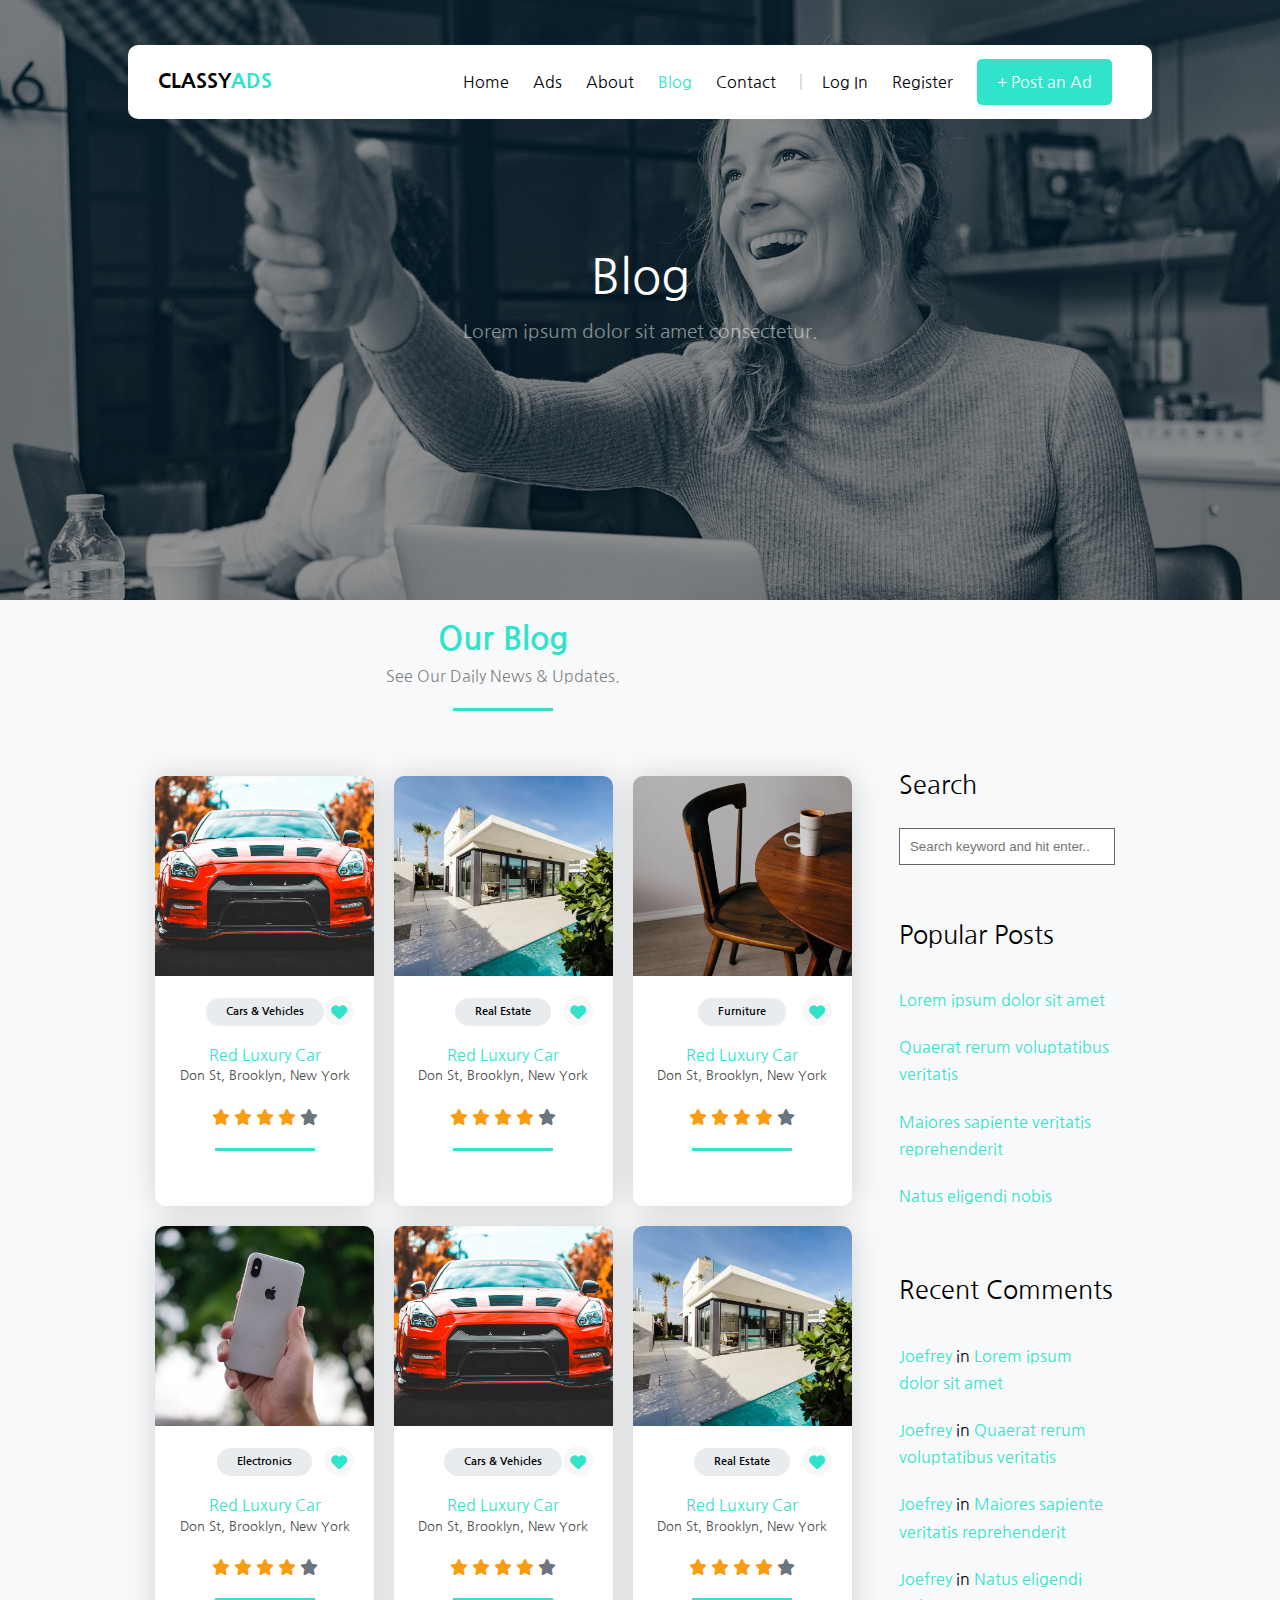
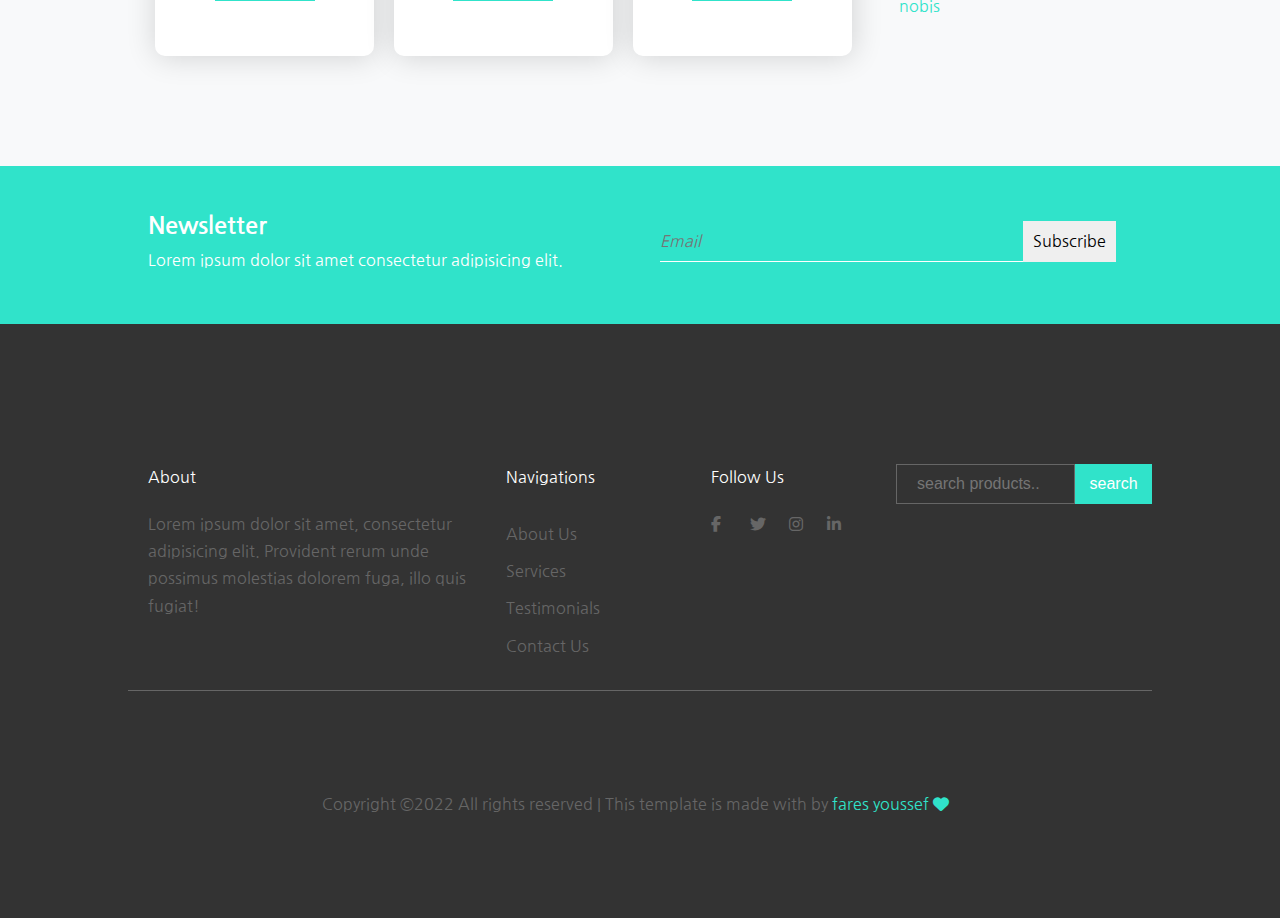
<file: blog.html>
<!DOCTYPE html>
<html lang="en">

<head>
    <meta charset="UTF-8">
    <meta http-equiv="X-UA-Compatible" content="IE=edge">
    <meta name="viewport" content="width=device-width, initial-scale=1.0">
    <title>CLASSYADS</title>
    <link rel="stylesheet" href="css/main.css">
    <link rel="stylesheet" href="https://cdnjs.cloudflare.com/ajax/libs/font-awesome/6.2.0/css/all.min.css">
    <link rel="preconnect" href="https://fonts.googleapis.com">
    <link rel="preconnect" href="https://fonts.gstatic.com" crossorigin>
    <link href="https://fonts.googleapis.com/css2?family=Nanum+Gothic:wght@400;700;800&display=swap" rel="stylesheet">
</head>

<body>
    <header>
        <div class="container">
            <div class="header">
                <div class="logo">
                    <h1><a href="index.html">CLASSY<span>ADS</span></a></h1>
                </div>
                <nav>
                    <ul>
                        <li><a href="index.html">Home</a></li>
                        <li><a href="ads.html">Ads</a></li>
                        <li><a href="about.html">About</a></li>
                        <li><a href="blog.html" class="in">Blog</a></li>
                        <li><a href="contact.html">Contact</a></li>
                        <li><a href="#" class="log">Log In</a></li>
                        <li><a href="#">Register</a></li>
                        <li><a href="#" class="post">+ Post an Ad</a></li>
                    </ul>
                </nav>
            </div>
        </div>
    </header>
    <section class="home-ads">
        <div class="overlay">
            <div class="container">
                <div class="text-home">
                    <h1>Blog</h1>
                    <p>Lorem ipsum dolor sit amet consectetur.</p>
                </div>
            </div>
        </div>
    </section>
    <section class="one">
        <div class="container">
            <section class="ads-ads">
                <div class="container" style="width:100% ;">
                    <div class="text-ads">
                        <h2>Our Blog</h2>
                        <p>See Our Daily News & Updates.</p>
                    </div>
                    <div class="row">
                        <div class="col">
                            <div class="item">
                                <div class="img"></div>
                                <div class="text-ads">
                                    <span class="text">Cars & Vehicles</span>
                                    <span class="icon"><i class="fa-solid fa-heart"></i></span>
                                    <h3>Red Luxury Car</h3>
                                    <p>Don St, Brooklyn, New York</p>
                                    <span>
                                        <i class="fa-solid fa-star" style="color: #f89d13;"></i>
                                        <i class="fa-solid fa-star" style="color: #f89d13;"></i>
                                        <i class="fa-solid fa-star" style="color: #f89d13;"></i>
                                        <i class="fa-solid fa-star" style="color: #f89d13;"></i>
                                        <i class="fa-solid fa-star" style="color: #6c757d;"></i>
                                    </span>
                                </div>
                            </div>
                        </div>
                        <div class="col">
                            <div class="item">
                                <div class="img2"></div>
                                <div class="text-ads">
                                    <span class="text">Real Estate</span>
                                    <span class="icon"><i class="fa-solid fa-heart"></i></span>
                                    <h3>Red Luxury Car</h3>
                                    <p>Don St, Brooklyn, New York</p>
                                    <span>
                                        <i class="fa-solid fa-star" style="color: #f89d13;"></i>
                                        <i class="fa-solid fa-star" style="color: #f89d13;"></i>
                                        <i class="fa-solid fa-star" style="color: #f89d13;"></i>
                                        <i class="fa-solid fa-star" style="color: #f89d13;"></i>
                                        <i class="fa-solid fa-star" style="color: #6c757d;"></i>
                                    </span>
                                </div>
                            </div>
                        </div>
                        <div class="col">
                            <div class="item">
                                <div class="img3"></div>
                                <div class="text-ads">
                                    <span class="text">Furniture</span>
                                    <span class="icon"><i class="fa-solid fa-heart"></i></span>
                                    <h3>Red Luxury Car</h3>
                                    <p>Don St, Brooklyn, New York</p>
                                    <span>
                                        <i class="fa-solid fa-star" style="color: #f89d13;"></i>
                                        <i class="fa-solid fa-star" style="color: #f89d13;"></i>
                                        <i class="fa-solid fa-star" style="color: #f89d13;"></i>
                                        <i class="fa-solid fa-star" style="color: #f89d13;"></i>
                                        <i class="fa-solid fa-star" style="color: #6c757d;"></i>
                                    </span>
                                </div>
                            </div>
                        </div>
                        <div class="col">
                            <div class="item">
                                <div class="img4"></div>
                                <div class="text-ads">
                                    <span class="text">Electronics</span>
                                    <span class="icon"><i class="fa-solid fa-heart"></i></span>
                                    <h3>Red Luxury Car</h3>
                                    <p>Don St, Brooklyn, New York</p>
                                    <span>
                                        <i class="fa-solid fa-star" style="color: #f89d13;"></i>
                                        <i class="fa-solid fa-star" style="color: #f89d13;"></i>
                                        <i class="fa-solid fa-star" style="color: #f89d13;"></i>
                                        <i class="fa-solid fa-star" style="color: #f89d13;"></i>
                                        <i class="fa-solid fa-star" style="color: #6c757d;"></i>
                                    </span>
                                </div>
                            </div>
                        </div>
                        <div class="col">
                            <div class="item">
                                <div class="img"></div>
                                <div class="text-ads">
                                    <span class="text">Cars & Vehicles</span>
                                    <span class="icon"><i class="fa-solid fa-heart"></i></span>
                                    <h3>Red Luxury Car</h3>
                                    <p>Don St, Brooklyn, New York</p>
                                    <span>
                                        <i class="fa-solid fa-star" style="color: #f89d13;"></i>
                                        <i class="fa-solid fa-star" style="color: #f89d13;"></i>
                                        <i class="fa-solid fa-star" style="color: #f89d13;"></i>
                                        <i class="fa-solid fa-star" style="color: #f89d13;"></i>
                                        <i class="fa-solid fa-star" style="color: #6c757d;"></i>
                                    </span>
                                </div>
                            </div>
                        </div>
                        <div class="col">
                            <div class="item">
                                <div class="img2"></div>
                                <div class="text-ads">
                                    <span class="text">Real Estate</span>
                                    <span class="icon"><i class="fa-solid fa-heart"></i></span>
                                    <h3>Red Luxury Car</h3>
                                    <p>Don St, Brooklyn, New York</p>
                                    <span>
                                        <i class="fa-solid fa-star" style="color: #f89d13;"></i>
                                        <i class="fa-solid fa-star" style="color: #f89d13;"></i>
                                        <i class="fa-solid fa-star" style="color: #f89d13;"></i>
                                        <i class="fa-solid fa-star" style="color: #f89d13;"></i>
                                        <i class="fa-solid fa-star" style="color: #6c757d;"></i>
                                    </span>
                                </div>
                            </div>
                        </div>
                    </div>
                </div>

            </section>
            <section class="two">
                <div class="top">
                    <h2>Search</h2>
                    <input type="search" name="" id="" placeholder="Search keyword and hit enter...">
                </div>
                <div class="bottom">
                    <h2>Popular Posts</h2>
                    <a href="#">Lorem ipsum dolor sit amet</a>
                    <a href="#">Quaerat rerum voluptatibus veritatis</a>
                    <a href="#">Maiores sapiente veritatis reprehenderit</a>
                    <a href="#">Natus eligendi nobis</a>
                </div>
                <div class="down">
                    <h2>Recent Comments</h2>
                    <a href="#">Joefrey <span style="color: #000;">in</span> Lorem ipsum dolor sit amet</a>
                    <a href="#">Joefrey <span style="color: #000;">in</span> Quaerat rerum voluptatibus veritatis</a>
                    <a href="#">Joefrey <span style="color: #000;">in</span> Maiores sapiente veritatis
                        reprehenderit</a>
                    <a href="#">Joefrey <span style="color: #000;">in</span> Natus eligendi nobis</a>
                </div>
            </section>
    </section>
    <footer>
        <div class="top">
            <div class="container">
                <div class="row">
                    <div class="col">
                        <div class="item">
                            <h2>Newsletter</h2>
                            <p>Lorem ipsum dolor sit amet consectetur adipisicing elit.</p>
                        </div>
                    </div>
                    <div class="col col2">
                        <div class="item">
                            <form action="#">
                                <input class="one" type="email" placeholder="Email"
                                    style="    font-style: italic; color: #fff; width: 77%;">
                                <input type="submit" value="Subscribe" class="two">

                            </form>
                        </div>
                    </div>
                    <div class="clr"></div>
                </div>
            </div>
        </div>
        <div class="bottom">
            <div class="container">
                <div class="row">
                    <div class="col ">
                        <div class="one">
                            <h2>About</h2>
                            <p>Lorem ipsum dolor sit amet, consectetur adipisicing elit. Provident rerum unde possimus
                                molestias dolorem fuga, illo
                                quis fugiat!
                            </p>
                        </div>
                    </div>
                    <div class="col col2">
                        <div class="two">
                            <h2>Navigations</h2>
                            <a href="about.html">About Us</a>
                            <a href="#">Services</a>
                            <a href="#">Testimonials</a>
                            <a href="contact.html">Contact Us</a>
                        </div>
                    </div>
                    <div class="col col3">
                        <div class="three">
                            <h2>Follow Us</h2>
                            <i class="fa-brands fa-facebook-f"> </i>
                            <i class="fa-brands fa-twitter"> </i>
                            <i class="fa-brands fa-instagram"> </i>
                            <i class="fa-brands fa-linkedin-in"> </i>
                        </div>
                    </div>
                    <div class="col col4">
                        <div class="four">
                            <form action="#">
                                <input type="search" name="" id="" placeholder="search products..." class="one">
                                <input type="submit" value="search" class="two">
                            </form>
                        </div>
                    </div>
                </div>
                <div class="down">
                    <p>Copyright ©2022 All rights reserved | This template is made with by <span
                            style="color:#30e3ca ;">
                            fares youssef <i class="fa-solid fa-heart"></i> </span></p>
                </div>
            </div>
        </div>
    </footer>
</body>

</html>
</file>
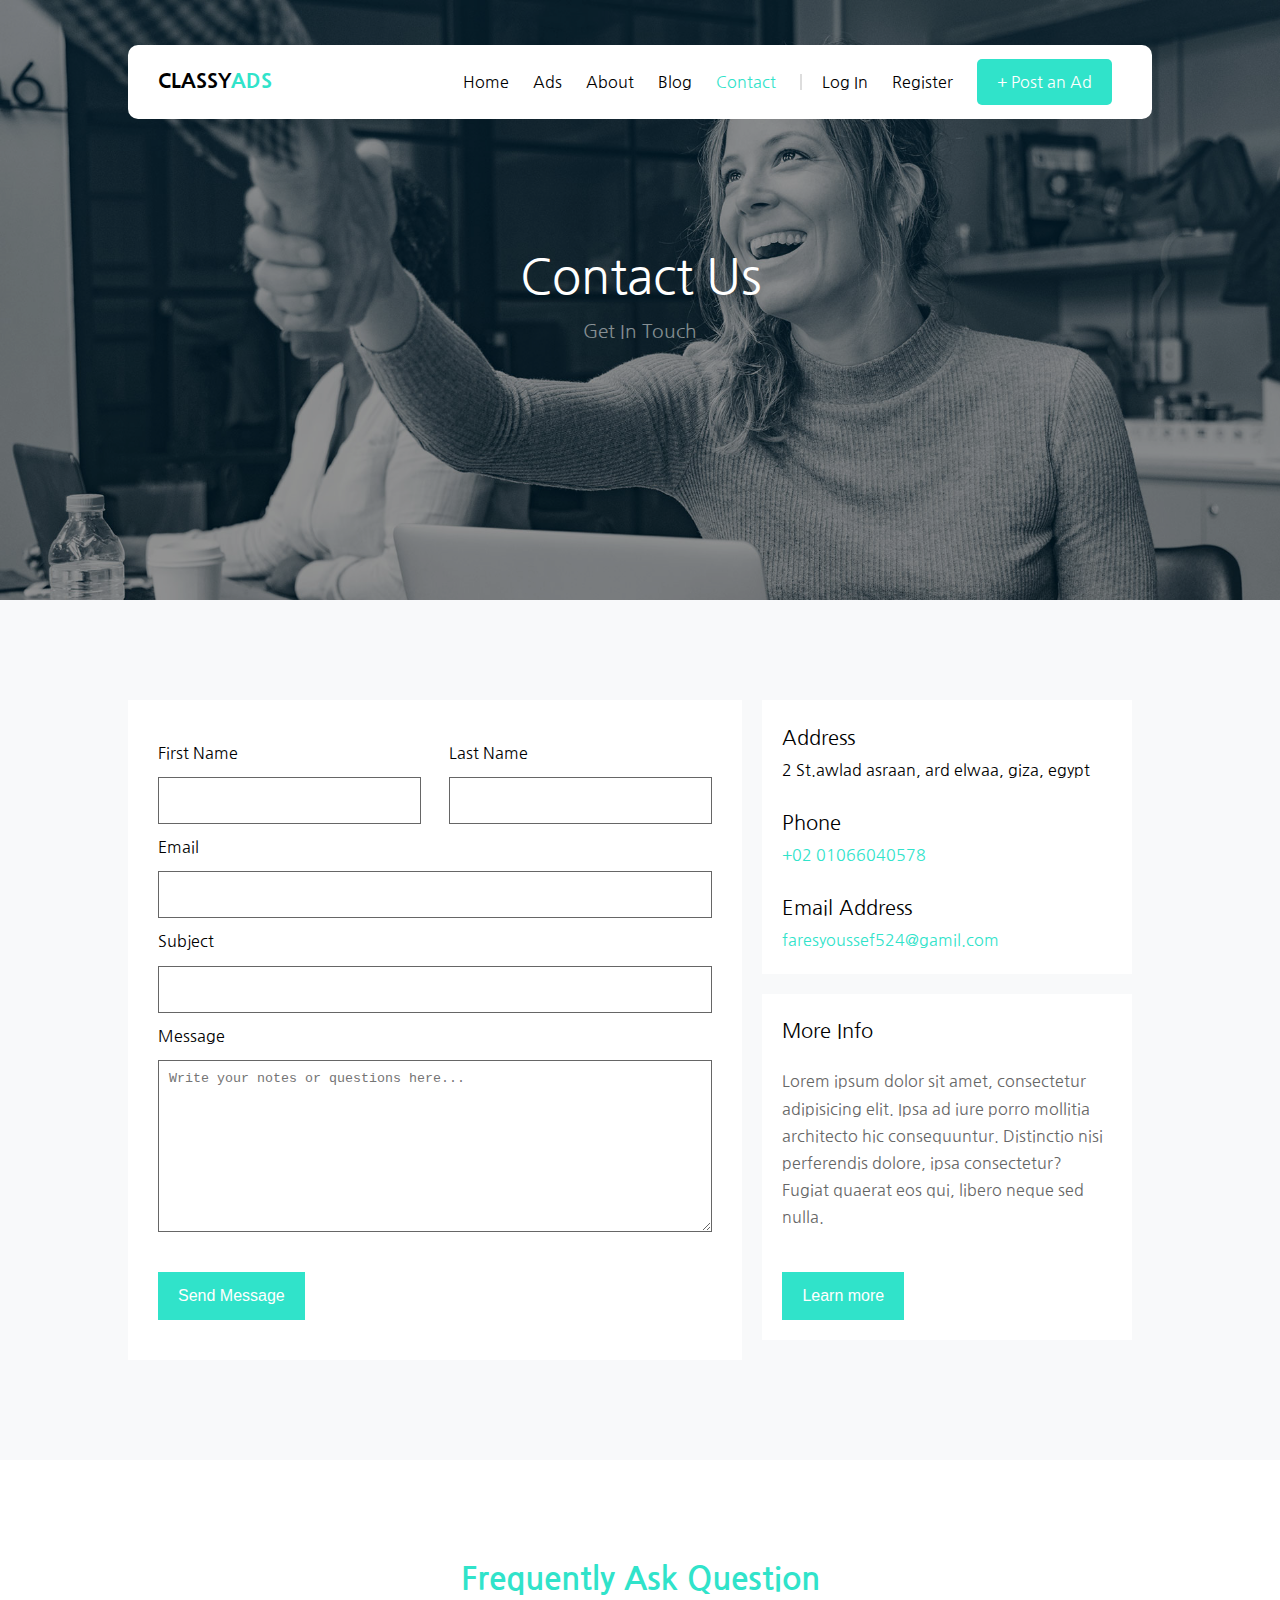
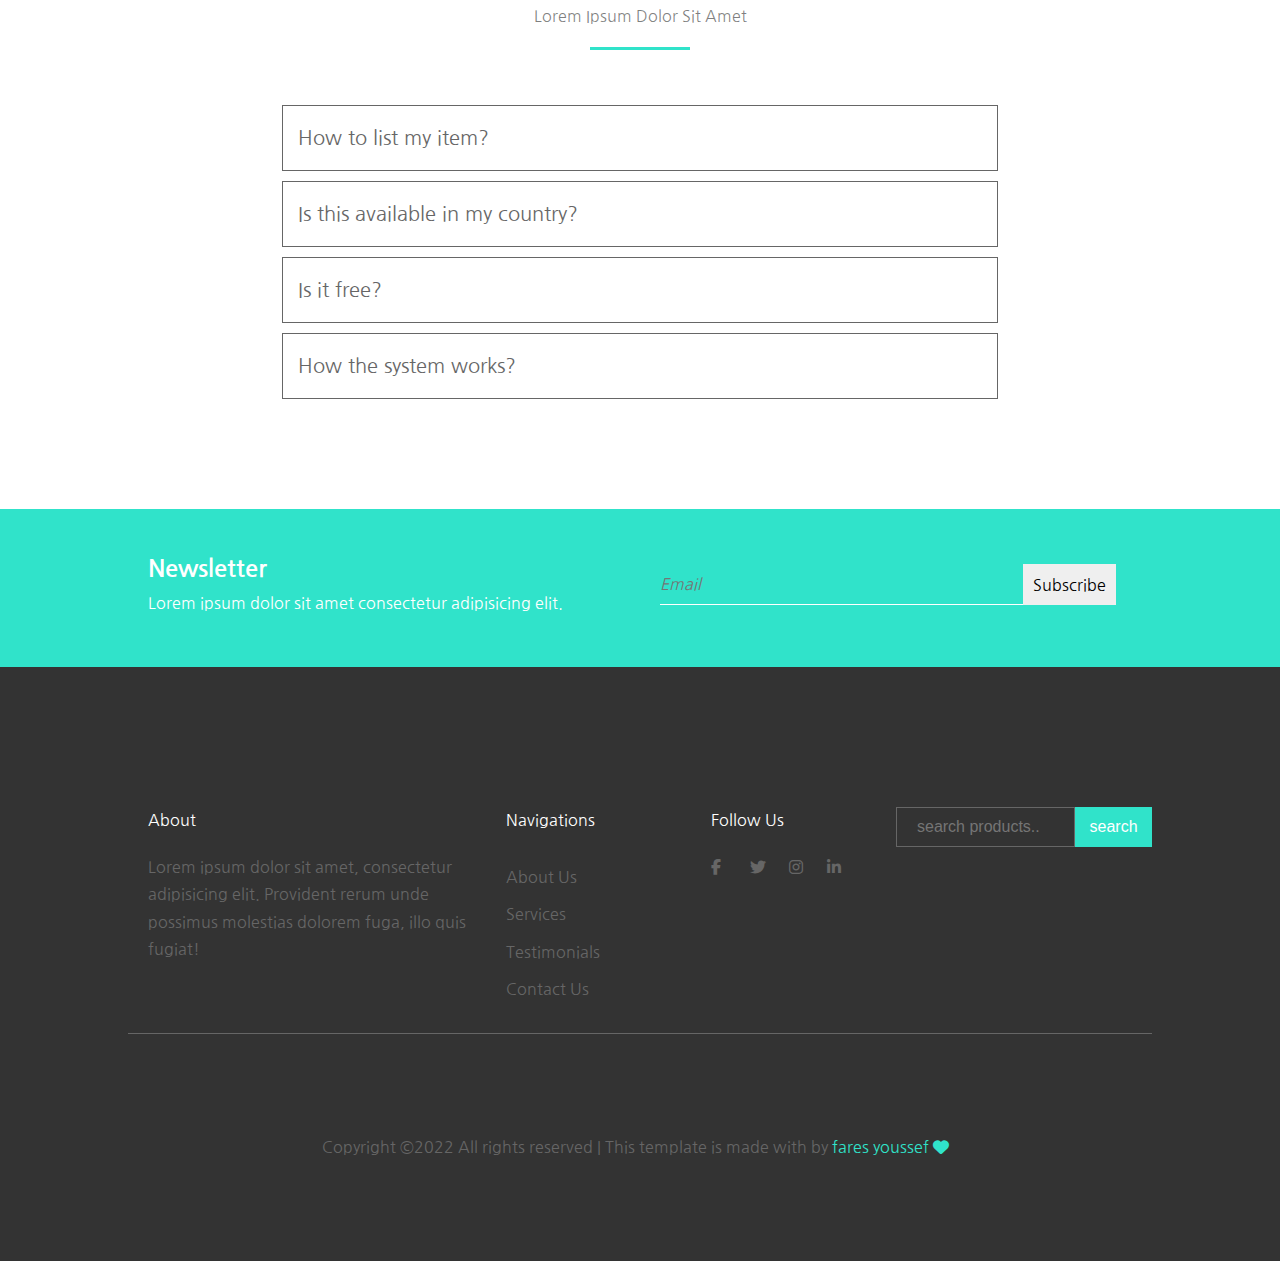
<file: contact.html>
<!DOCTYPE html>
<html lang="en">

<head>
    <meta charset="UTF-8">
    <meta http-equiv="X-UA-Compatible" content="IE=edge">
    <meta name="viewport" content="width=device-width, initial-scale=1.0">
    <title>CLASSYADS</title>
    <link rel="stylesheet" href="css/main.css">
    <link rel="stylesheet" href="https://cdnjs.cloudflare.com/ajax/libs/font-awesome/6.2.0/css/all.min.css">
    <link rel="preconnect" href="https://fonts.googleapis.com">
    <link rel="preconnect" href="https://fonts.gstatic.com" crossorigin>
    <link href="https://fonts.googleapis.com/css2?family=Nanum+Gothic:wght@400;700;800&display=swap" rel="stylesheet">
</head>

<body>
    <header>
        <div class="container">
            <div class="header">
                <div class="logo">
                    <h1><a href="index.html">CLASSY<span>ADS</span></a></h1>
                </div>
                <nav>
                    <ul>
                        <li><a href="index.html">Home</a></li>
                        <li><a href="ads.html">Ads</a></li>
                        <li><a href="about.html">About</a></li>
                        <li><a href="blog.html">Blog</a></li>
                        <li><a href="contact.html" class="in">Contact</a></li>
                        <li><a href="#" class="log">Log In</a></li>
                        <li><a href="#">Register</a></li>
                        <li><a href="#" class="post">+ Post an Ad</a></li>
                    </ul>
                </nav>
            </div>
        </div>
    </header>
    <section class="home-ads">
        <div class="overlay">
            <div class="container">
                <div class="text-home">
                    <h1>Contact Us</h1>
                    <p>Get In Touch</p>
                </div>
            </div>
        </div>
    </section>
    <section class="form">
        <div class="container">
            <div class="row">
                <div class="col1">
                    <form action="#">
                        <div class="name">
                            <label for="name">First Name</label>
                            <input type="text" name="name" id="name">
                        </div>
                        <div class="last-name">
                            <label for="last-name">Last Name</label>
                            <input type="text" name="last-name" id="last-name">
                        </div>
                        <label for="email">Email</label>
                        <input type="email" name="email" id="email">
                        <label for="subject">Subject</label>
                        <input type="text" name="subject" id="subject">
                        <label for="message">Message</label>
                        <textarea name="message" id="message" cols="30" rows="10"
                            placeholder="Write your notes or questions here..."></textarea>
                        <input type="submit" value="Send Message" class="btn">
                    </form>
                </div>
                <div class="col2">
                    <div class="top">
                        <h2>Address</h2>
                        <p>2 St.awlad asraan, ard elwaa, giza, egypt</p>
                        <h2>Phone</h2>
                        <a href="#">+02 01066040578</a>
                        <h2>Email Address</h2>
                        <a href="#">faresyoussef524@gamil.com</a>
                    </div>
                    <div class="bottom">
                        <h2>More Info</h2>
                        <p>Lorem ipsum dolor sit amet, consectetur adipisicing elit. Ipsa ad iure porro mollitia
                            architecto hic consequuntur.
                            Distinctio nisi perferendis dolore, ipsa consectetur? Fugiat quaerat eos qui, libero neque
                            sed nulla.</p>
                        <input type="submit" value="Learn more" class="btn">
                    </div>
                </div>
            </div>
        </div>
    </section>
    <section class="Question">
        <div class="container">
            <div class="text-Question">
                <h2>Frequently Ask Question</h2>
                <p>Lorem Ipsum Dolor Sit Amet</p>
            </div>
            <div class="p">
                <p>How to list my item?</p>
                <p>Is this available in my country?</p>
                <p>Is it free?</p>
                <p>How the system works?</p>
            </div>
        </div>
    </section>
    <footer>
        <div class="top">
            <div class="container">
                <div class="row">
                    <div class="col">
                        <div class="item">
                            <h2>Newsletter</h2>
                            <p>Lorem ipsum dolor sit amet consectetur adipisicing elit.</p>
                        </div>
                    </div>
                    <div class="col col2">
                        <div class="item">
                            <form action="#">
                                <input class="one" type="email" placeholder="Email"
                                    style="    font-style: italic; color: #fff; width: 77%;">
                                <input type="submit" value="Subscribe" class="two">

                            </form>
                        </div>
                    </div>
                    <div class="clr"></div>
                </div>
            </div>
        </div>
        <div class="bottom">
            <div class="container">
                <div class="row">
                    <div class="col ">
                        <div class="one">
                            <h2>About</h2>
                            <p>Lorem ipsum dolor sit amet, consectetur adipisicing elit. Provident rerum unde possimus
                                molestias dolorem fuga, illo
                                quis fugiat!
                            </p>
                        </div>
                    </div>
                    <div class="col col2">
                        <div class="two">
                            <h2>Navigations</h2>
                            <a href="about.html">About Us</a>
                            <a href="#">Services</a>
                            <a href="#">Testimonials</a>
                            <a href="contact.html">Contact Us</a>
                        </div>
                    </div>
                    <div class="col col3">
                        <div class="three">
                            <h2>Follow Us</h2>
                            <i class="fa-brands fa-facebook-f"> </i>
                            <i class="fa-brands fa-twitter"> </i>
                            <i class="fa-brands fa-instagram"> </i>
                            <i class="fa-brands fa-linkedin-in"> </i>
                        </div>
                    </div>
                    <div class="col col4">
                        <div class="four">
                            <form action="#">
                                <input type="search" name="" id="" placeholder="search products..." class="one">
                                <input type="submit" value="search" class="two">
                            </form>
                        </div>
                    </div>
                </div>
                <div class="down">
                    <p>Copyright ©2022 All rights reserved | This template is made with by <span
                            style="color:#30e3ca ;">
                            fares youssef <i class="fa-solid fa-heart"></i> </span></p>
                </div>
            </div>
        </div>
    </footer>
</body>

</html>
</file>
<file: css/main.css>
* {
    padding: 0;
    margin: 0;
    box-sizing: border-box;

}

body {
    line-height: 1.7;
    font-weight: 400;
    font-size: 1rem;
    font-family: 'Nanum Gothic', sans-serif;
    background-color: #f8f9fa
}

img {
    width: 100%;
}

.clr {
    clear: both;
}

.container {
    width: 80%;
    margin: auto;
}

.row {
    display: flex;
    flex-wrap: wrap;
}

header .container .header nav ul li .in {
    color: #30e3ca;
}

/* start header */
header .container .header {
    background-color: #fff;
    position: absolute;
    top: 5%;
    padding: 15px 20px;
    display: flex;
    flex-wrap: wrap;
    justify-content: space-between;
    width: 80%;
    border-radius: 10px;
    text-align: center;
    align-items: center;
    z-index: 999;
}

header .container .header .logo {
    margin-top: -10px;
}

header .container .header .logo a {
    text-decoration: none;
    color: #000;
    font-size: 20px;
    font-weight: 900;
    padding: 10px;
    padding-top: 0;

}

header .container .header .logo span {
    color: #30e3ca;
}

header .container .header nav ul li {
    display: inline-block;

}

header .container .header nav ul li a {
    text-decoration: none;
    color: #000;
    margin-right: 20px;
    transition: .3s all ease;
}

header .container .header nav ul li .log {
    padding-left: 20px;
    border-left: 2px solid rgba(208, 208, 208, 0.716);
}

header .container .header nav ul li .post {
    background-color: #30e3ca;
    padding: 15px 20px;
    color: #fff;
    border-radius: 5px;
}

header .container .header nav ul li a:hover {
    color: #30e3ca;
}

header .container .header nav ul li .post:hover {
    color: #fff;
}

/* end header */
/* start home */

.home {
    height: 100vh;
    background-image: url(../img/xhero_2.jpg.pagespeed.ic._xYTRIlPTB.webp);
    background-size: cover;
    display: flex;
    flex-wrap: wrap;
    text-align: center;
    align-items: center;
    position: relative;
    animation-name: start;
    animation-duration: 2s;

}

@keyframes start {
    0% {
        opacity: 0;
    }

    100% {
        opacity: 1;
    }
}

.overlay {
    width: 100%;
    height: 100%;
    background-color: rgba(0, 0, 0, 0.422);
    position: absolute;
    inset: 0;
    display: flex;
    flex-wrap: wrap;
    text-align: center;
    align-items: center;
    position: relative;
}

.home .container {
    animation-name: text;
    animation-duration: 1s;
}

@keyframes text {
    0% {
        padding-top: 500px;
        opacity: 0;
    }

    100% {
        padding-top: 0px;
        opacity: 1;
    }

}

.home .container .text-home p {
    color: rgba(255, 255, 255, .5);
    font-size: 1.2rem;
    line-height: 1.5;
    margin-bottom: 1rem;
    font-weight: 400;
}

.home .container .text-home h1 {
    font-size: 3rem;
    font-weight: 400;
    color: #fff;
}

.home .container .form {
    background: rgba(255, 255, 255, .3);
    border-radius: 7px;
    padding: 20px;
    display: flex;
    text-align: center;
    align-items: center;
    justify-content: space-between;
}

.home .container .form .input {
    padding: 0px 15px;
    border: none;
    display: block;
    width: 100%;
    height: calc(2.25rem + 2px);
    padding: 0.375rem 0.75rem;
    font-size: 1rem;
    line-height: 1.5;
    color: #495057;
    background-clip: padding-box;
}

.home .container .form .input input {
    width: 100%;
    padding: 0px 15px;
    line-height: 2;
    border-radius: 5px;
    font-size: 1rem;
    border: 0px;
    font-family: 'Nanum Gothic', sans-serif;
}

.home .container .form .input .search {
    width: 50%;
    float: right;
    background-color: #30e3ca;
    cursor: pointer;

}

.home .container .form .search {
    width: 15%;
}

/* end home */
/* start items */

.items {
    position: relative;
}

.items .container {
    background-color: #fff;
    border-radius: 15px;
    margin-top: -40px;
    position: absolute;
    left: 10%;
    right: 10%;
}

.items .container .row .col {
    width: 16.6666%;
    padding: 20px;
    text-align: center;
    transition: .5s all ease;
    border-radius: 15px;
}

.items .container .row .col span {
    display: block;
    transition: .1s all ease;
}

.items .container .row .col .one {
    color: #30e3ca;
    font-size: 2rem;
    transition: .1s all ease;
    margin-bottom: 10px;
}

.items .container .row .col .two {
    color: #666;
    -o-transition: .1s all ease;
    transition: .1s all ease;
    font-size: 15px;
}

.items .container .row .col .three {
    padding: 2px 20px;
    border-radius: 30px;
    display: inline-block;
    background: #e9ecef;
    color: #000;
    font-size: 14px;
    transition: .1s all ease;
    margin-top: 10px;
}

.items .container .row .col:hover {
    background-color: #30e3ca;
    margin-top: -10px;
    margin-bottom: 10px;

}

.items .container .row .col:hover .one {
    color: #fff;
}

.items .container .row .col:hover .two {
    color: #fff;
}

.items .container .row .col:hover .three {
    color: #fff;
    background-color: #219383;
}

/* end ads */
/* start ads */

.ads {
    padding-top: 200px;
}

.ads .container h2 {
    font-size: 1.25rem;
    font-weight: 500;
    margin-bottom: 1.5rem;
}

.ads .container .row .col {
    width: 25%;


}

.ads .container .row .col .item {
    margin: 10px;
    background-color: #fff;
    border-radius: 10px;
    overflow: hidden;
    box-shadow: 1px 1px 30px #00000029;
}

.ads .container .row .col .item .img {
    background-image: url(../img/ximg_1.jpg.pagespeed.ic.j82vqtzLSp.webp);
    height: 150px;
    background-size: cover;
    background-position: center;
    cursor: pointer;
}

.ads .container .row .col .item .img2 {
    background-image: url(../img/ximg_2.jpg.pagespeed.ic.5-pth7OZ43.webp);
    height: 150px;
    background-size: cover;
    background-position: center;
    cursor: pointer;
}

.ads .container .row .col .item .img3 {
    background-image: url(../img/ximg_3.jpg.pagespeed.ic.K1pnvimfmk.webp);
    height: 150px;
    background-size: cover;
    background-position: center;
    cursor: pointer;
}

.ads .container .row .col .item .img4 {
    background-image: url(../img/ximg_4.jpg.pagespeed.ic.BUEZMeneMq.webp);
    height: 150px;
    background-size: cover;
    background-position: center;
    cursor: pointer;
}

.ads .container .row .col .item .text-ads {
    padding: 20px;
    position: relative;
}

.ads .container .row .col .item .text-ads .text {
    font-size: 11px;
    display: inline-block;
    padding: 5px 20px;
    background: #e9ecef;
    border-radius: 30px;
    margin-bottom: 20px;
    color: #000;
    font-weight: bold;
}

.ads .container .row .col .item .text-ads .icon {
    position: absolute;
    right: 20px;
    top: 20px;
    width: 30px;
    height: 30px;
    border-radius: 50%;
    display: inline-block;
    background: rgba(0, 0, 0, .03);
    transition: .3s all ease;
    font-size: 16px;
    text-align: center;
    cursor: pointer;
}

.ads .container .row .col .item .text-ads .icon i {
    color: #30e3ca;
    padding-top: 8px;
}

.ads .container .row .col .item .text-ads .icon:hover {
    background: red;
}

.ads .container .row .col .item .text-ads .icon:hover i {
    color: #fff;
}

.ads .container .row .col .item .text-ads h3 {
    font-size: 16px;
    font-weight: 500;
    line-height: 1.2;
    color: #30e3ca;
    transition: .3s all ease;
    cursor: pointer;
}

.ads .container .row .col .item .text-ads h3:hover {
    color: #219383;
}

.ads .container .row .col .item .text-ads p {
    font-size: 13px;
    margin-bottom: 1rem;
    line-height: inherit;
    color: #4d4d4d;
    font-weight: 400;
}

.ads .container .end {
    text-align: center;

}

.ads .container .end i {
    padding: 30px;
    font-size: 20px;
    color: #666;
    cursor: pointer;
    transition: .3s all ease;

}

.ads .container .end i:hover {
    color: #30e3ca;
}

/* end ads  */
/* start products */

.products {
    background-color: #fff;
    padding: 100px 0px;
}

.products .container .text {
    text-align: center;
    margin-bottom: 55px;
    padding-bottom: 20px;
    position: relative;
}

.products .container .text p {
    color: rgba(0, 0, 0, .5);
}

.products .container .text::after {
    content: "";
    width: 100px;
    height: 3px;
    background-color: #30e3ca;
    position: absolute;
    bottom: 0;
    left: calc(50% - 50px);
}


.products .container .row .col {
    width: 33.333%;
    justify-content: space-between;
    padding: 10px;
    border-radius: 10px;
    overflow: hidden;
}

.products .container .row .col2 {
    width: 50%;
}



.products .container .row .col .item {
    width: 100%;
    height: 300px;
    position: relative;
    z-index: 1;
    overflow: hidden;
    border-radius: 10px;
    overflow: hidden;

}

.products .container .row .col2 .item {
    height: 450px;
}

.products .container .row .col .item .back {
    background-image: url(../img/ximg_1.jpg.pagespeed.ic.j82vqtzLSp.webp);
    background-position: center;
    background-size: cover;
    position: absolute;
    inset: 0;
    width: 100%;
    height: 100%;
    transition: .3s all ease;
}

.products .container .row .col .item:hover .back {
    transform: scale(1.1);
}

.products .container .row .col .item .back {
    background-image: url(../img/ximg_1.jpg.pagespeed.ic.j82vqtzLSp.webp);
    background-position: center;
    background-size: cover;
    position: absolute;
    inset: 0;
    width: 100%;
    height: 100%;
    transition: .3s all ease;
}

.products .container .row .col .item:hover .back {
    transform: scale(1.1);
}

.products .container .row .col .item .back2 {
    background-image: url(../img/ximg_2.jpg.pagespeed.ic.5-pth7OZ43.webp);
    background-position: center;
    background-size: cover;
    position: absolute;
    inset: 0;
    width: 100%;
    height: 100%;
    transition: .3s all ease;
}

.products .container .row .col .item:hover .back2 {
    transform: scale(1.1);
}

.products .container .row .col .item .back3 {
    background-image: url(../img/ximg_3.jpg.pagespeed.ic.K1pnvimfmk.webp);
    background-position: center;
    background-size: cover;
    position: absolute;
    inset: 0;
    width: 100%;
    height: 100%;
    transition: .3s all ease;
}

.products .container .row .col .item:hover .back3 {
    transform: scale(1.1);
}

.products .container .row .col .item .back4 {
    background-image: url(../img/ximg_4.jpg.pagespeed.ic.BUEZMeneMq.webp);
    background-position: center;
    background-size: cover;
    position: absolute;
    inset: 0;
    width: 100%;
    height: 100%;
    transition: .3s all ease;
}

.products .container .row .col .item:hover .back4 {
    transform: scale(1.1);
}

.products .container .row .col .item .back5 {
    background-image: url(../img/ximg_2.jpg.pagespeed.ic.5-pth7OZ43.webp);
    background-position: center;
    background-size: cover;
    position: absolute;
    inset: 0;
    width: 100%;
    height: 100%;
    transition: .3s all ease;
}

.products .container .row .col .item:hover .back5 {
    transform: scale(1.1);
}

.products .container .row .col .item .ovarlay {
    background-color: rgba(0, 0, 0, 0.4);
    position: absolute;
    top: 0;
    height: 100%;
    width: 100%;
    z-index: 100;
    position: relative;
}

.products .container .row .col .item .text-ads {
    padding: 20px;
    width: 100%;
    position: relative;
    position: absolute;
    bottom: 0;
}

.products .container .row .col .item .text-ads .text {
    font-size: 11px;
    display: inline-block;
    padding: 5px 20px;
    background: #30e3ca;
    border-radius: 30px;
    margin-bottom: 20px;
    color: #fff;
    font-weight: bold;
}

.products .container .row .col .item .text-ads .icon {
    position: absolute;
    right: 20px;
    bottom: 20px;
    width: 30px;
    height: 30px;
    border-radius: 50%;
    display: inline-block;
    background: rgba(125, 124, 124, 0.788);
    transition: .3s all ease;
    font-size: 16px;
    text-align: center;
    cursor: pointer;
}

.products .container .row .col .item .text-ads .icon i {
    color: #fff;
    padding-top: 8px;
}

.products .container .row .col .item .text-ads .icon:hover {
    background: red;
}

.products .container .row .col .item .text-ads h3 {
    font-size: 20px;
    font-weight: 500;
    line-height: 1.2;
    color: #fff;
    cursor: pointer;
}


.products .container .row .col .item .text-ads p {
    font-size: 13px;
    line-height: 1.8;
    color: #fff;
    font-weight: 400;
}


.products .container h2 {
    color: #30e3ca;
    font-size: 2rem;
    font-weight: 700;
    line-height: 1.2;
    position: relative;
    padding-bottom: 5px;
}


/* end products */


/* start trending */

.trending {
    padding: 50px 0px;
}

.trending .container .row {
    padding-top: 40px;
}

.trending .container .row .col {
    width: 50%;


}

.trending .container .row .col .item {
    margin: 10px;
    background-color: #fff;
    border-radius: 10px;
    overflow: hidden;
    box-shadow: 1px 1px 30px #00000029;
    display: flex;
    flex-wrap: wrap;
}

.trending .container .row .col .item .img {
    background-image: url(../img/ximg_1.jpg.pagespeed.ic.j82vqtzLSp.webp);
    height: 100%x;
    width: 40%;
    background-size: cover;
    background-position: center;
    cursor: pointer;
}

.trending .container .row .col .item .img2 {
    background-image: url(../img/ximg_2.jpg.pagespeed.ic.5-pth7OZ43.webp);
    height: 100%x;
    width: 40%;
    background-size: cover;
    background-position: center;
    cursor: pointer;
}

.trending .container .row .col .item .img3 {
    background-image: url(../img/ximg_3.jpg.pagespeed.ic.K1pnvimfmk.webp);
    height: 100%x;
    width: 40%;
    background-size: cover;
    background-position: center;
    cursor: pointer;
}

.trending .container .row .col .item .img4 {
    background-image: url(../img/ximg_4.jpg.pagespeed.ic.BUEZMeneMq.webp);
    height: 100%x;
    width: 40%;
    background-size: cover;
    background-position: center;
    cursor: pointer;
}

.trending .container .row .col .item .text-ads {
    padding: 20px;
    position: relative;
    width: 60%;
}

.trending .container .row .col .item .text-ads .text {
    font-size: 11px;
    display: inline-block;
    padding: 5px 20px;
    background: #e9ecef;
    border-radius: 30px;
    margin-bottom: 20px;
    color: #000;
    font-weight: bold;
}

.trending .container .row .col .item .text-ads .icon {
    position: absolute;
    right: 20px;
    top: 20px;
    width: 30px;
    height: 30px;
    border-radius: 50%;
    display: inline-block;
    background: rgba(0, 0, 0, .03);
    transition: .3s all ease;
    font-size: 16px;
    text-align: center;
    cursor: pointer;
}

.trending .container .row .col .item .text-ads .icon i {
    color: #30e3ca;
    padding-top: 8px;
}

.trending .container .row .col .item .text-ads .icon:hover {
    background: red;
}

.trending .container .row .col .item .text-ads .icon:hover i {
    color: #fff;
}

.trending .container .row .col .item .text-ads h3 {
    font-size: 16px;
    font-weight: 500;
    line-height: 1.2;
    color: #30e3ca;
    transition: .3s all ease;
    cursor: pointer;
}

.trending .container .row .col .item .text-ads h3:hover {
    color: #219383;
}

.trending .container .row .col .item .text-ads p {
    font-size: 13px;
    margin-bottom: 1rem;
    line-height: inherit;
    color: #4d4d4d;
    font-weight: 400;
}

.trending .container h2 {
    color: #30e3ca;
    font-size: 2rem;
    font-weight: 700;
    line-height: 1.2;
    position: relative;
    padding-bottom: 5px;
}

.trending .container h2::after {
    content: " ";
    width: 80px;
    height: 3.5px;
    background-color: #30e3ca;
    position: absolute;
    left: 0;
    top: 100%;
}

/* end trending */
/* start blog */
.blog {
    padding: 100px 0px 50px;
}

.blog .container .text {
    text-align: center;
    margin-bottom: 55px;
    padding-bottom: 20px;
    position: relative;
}

.blog .container .text p {
    color: rgba(0, 0, 0, .5);
}

.blog .container .text::after {
    content: "";
    width: 100px;
    height: 3px;
    background-color: #30e3ca;
    position: absolute;
    bottom: 0;
    left: calc(50% - 50px);
}

.blog .container h2 {
    color: #30e3ca;
    font-size: 2rem;
    font-weight: 700;
    line-height: 1.2;
    position: relative;
    padding-bottom: 5px;
}

.blog .container .row .col {
    width: 33.33%;
    padding: 10px;
}

.blog .container .row .col .item {
    border-radius: 10px;
    overflow: hidden;
}

.blog .container .row .col .item h3 {
    font-size: 20px;
    font-weight: 500;
    line-height: 1.2;
    padding: 20px 0px;
    cursor: pointer;
}

.blog .container .row .col .item div {
    color: #b3b3b3;
    font-size: 14px;
    padding-bottom: 20px;
}

.blog .container .row .col .item div a {
    color: #30e3ca;
    text-decoration: none;
    background-color: transparent;
}

.blog .container .row .col .item div a:hover {
    color: #219383;
}

.blog .container .row .col .item p {
    line-height: 1.7;
}

.blog .container .btn {
    text-align: center;
    padding-top: 50px;
}

.blog .container .btn button {
    padding: .5rem 1.5rem;
    color: #fff;
    cursor: pointer;
    background-color: #30e3ca;
    border-color: transparent;
    border-radius: 5px;
    font-size: 20px;
    transition: .3s all ease;
}

.blog .container .btn button:hover {
    background-color: #219383;
}

/* end blog */
/* start footer */

footer .top {
    padding: 0px 0px 30px;
    background-color: #30e3ca;
}

footer .top .container .row .col {
    width: 50%;
    padding: 20px;
    align-items: center;
    color: #fff;
    padding-top: 40px;

}

footer .top .container .row .col2 {
    align-items: center;
    padding-top: 55px;
}

footer .top .container .row .col2 form {
    display: flex;
}

footer .top .container .row .col2 form .one {
    background-color: #30e3ca;
    border: none;
    border-bottom: 1px solid #fff;
    padding: 10px 0px;
    font-size: 16px;
    font-weight: 500;
    font-family: 'Nanum Gothic', sans-serif;
    color: #fff;
}

footer .top .container .row .col2 form .two {
    border: none;
    padding: 10px 10px;
    font-size: 16px;
    font-weight: 500;
    cursor: pointer;
    font-family: 'Nanum Gothic', sans-serif;
}

footer .bottom {
    background-color: #333;
    color: #fff;
}

footer .bottom p {
    color: #666;
}

footer .bottom h2 {
    font-size: 16px;
    font-weight: 500;
    padding: 20px 0px;
}

footer .bottom i {
    color: #666;
    margin-right: 10px;
    transition: .3s all ease;
    cursor: pointer;
    width: 15%;
}

footer .bottom i:hover {
    color: #fff;
}

footer .bottom a {
    color: #666;
    text-decoration: none;
    display: block;
    margin: 10px 0px;
    transition: .3s all ease;
}

footer .bottom a:hover {
    color: #fff;
}


footer .bottom .container {
    padding: 100px 0px;
}

footer .bottom .container .row .col {
    width: 35%;
    padding: 20px;
}

footer .bottom .container .row .col2 {
    width: 20%;
}

footer .bottom .container .row .col3 {
    width: 20%;
}

footer .bottom .container .row .col4 {
    width: 25%;
    padding-left: 0;
    padding-right: 0;
}

footer .bottom .container .row .col4 form {
    display: flex;
    padding-top: 20px;

}

footer .bottom .container .row .col4 form .one {
    width: 70%;
    padding: 10px 20px;
    background-color: transparent;
    border: 1px solid #666;
    font-size: 16px;
    font-weight: 500;
}

footer .bottom .container .row .col4 form .two {
    width: 30%;
    padding: 10px 0px;
    color: #fff;
    background-color: #30e3ca;
    border: none;
    font-size: 16px;
    font-weight: 500;
    cursor: pointer;
}

footer .bottom .down {
    text-align: center;
    padding: 100px 0px 0px;
    border-top: 1px solid #666;
}

footer .bottom .down i {
    color: #30e3ca;
    width: auto;
    cursor: default;
}

/* end footer */
/* start home-ads */

.home-ads {
    height: 600px;
    background-image: url(../img/xhero_1.jpg.pagespeed.ic.6EEnhRLjFc.jfif);
    background-size: cover;
    display: flex;
    flex-wrap: wrap;
    text-align: center;
    align-items: center;
    position: relative;
    animation-name: start;
    animation-duration: 2s;

}

@keyframes start {
    0% {
        opacity: 0;
    }

    100% {
        opacity: 1;
    }
}

.overlay {
    width: 100%;
    height: 100%;
    background-color: rgba(0, 0, 0, 0.422);
    position: absolute;
    inset: 0;
    display: flex;
    flex-wrap: wrap;
    text-align: center;
    align-items: center;
    position: relative;
}

.home-ads .container {
    animation-name: text;
    animation-duration: 1s;
}

@keyframes text {
    0% {
        padding-top: 500px;
        opacity: 0;
    }

    100% {
        padding-top: 0px;
        opacity: 1;
    }

}

.home-ads .container .text-home p {
    color: rgba(255, 255, 255, .5);
    font-size: 1.2rem;
    line-height: 1.5;
    margin-bottom: 1rem;
    font-weight: 400;
}

.home-ads .container .text-home h1 {
    font-size: 3rem;
    font-weight: 400;
    color: #fff;
}

/* end home ads */
/* start ads-ads */

.ads-ads {
    padding-top: 20px;
}

.ads-ads .container .row .col {
    width: 33.333%;


}

.ads-ads .container .row .col .item {
    margin: 10px;
    background-color: #fff;
    border-radius: 10px;
    overflow: hidden;
    box-shadow: 1px 1px 30px #00000029;
}

.ads-ads .container .row .col .item .img {
    background-image: url(../img/ximg_1.jpg.pagespeed.ic.j82vqtzLSp.webp);
    height: 200px;
    background-size: cover;
    background-position: center;
    cursor: pointer;
}

.ads-ads .container .row .col .item .img2 {
    background-image: url(../img/ximg_2.jpg.pagespeed.ic.5-pth7OZ43.webp);
    height: 200px;
    background-size: cover;
    background-position: center;
    cursor: pointer;
}

.ads-ads .container .row .col .item .img3 {
    background-image: url(../img/ximg_3.jpg.pagespeed.ic.K1pnvimfmk.webp);
    height: 200px;
    background-size: cover;
    background-position: center;
    cursor: pointer;
}

.ads-ads .container .row .col .item .img4 {
    background-image: url(../img/ximg_4.jpg.pagespeed.ic.BUEZMeneMq.webp);
    height: 200px;
    background-size: cover;
    background-position: center;
    cursor: pointer;
}

.ads-ads .container .row .col .item .text-ads {
    padding: 20px;
    position: relative;
}

.ads-ads .container .row .col .item .text-ads .text {
    font-size: 11px;
    display: inline-block;
    padding: 5px 20px;
    background: #e9ecef;
    border-radius: 30px;
    margin-bottom: 20px;
    color: #000;
    font-weight: bold;
}

.ads-ads .container .row .col .item .text-ads .icon {
    position: absolute;
    right: 20px;
    top: 20px;
    width: 30px;
    height: 30px;
    border-radius: 50%;
    display: inline-block;
    background: rgba(0, 0, 0, .03);
    transition: .3s all ease;
    font-size: 16px;
    text-align: center;
    cursor: pointer;
}

.ads-ads .container .row .col .item .text-ads .icon i {
    color: #30e3ca;
    padding-top: 8px;
}

.ads-ads .container .row .col .item .text-ads .icon:hover {
    background: red;
}

.ads-ads .container .row .col .item .text-ads .icon:hover i {
    color: #fff;
}

.ads-ads .container .row .col .item .text-ads h3 {
    font-size: 16px;
    font-weight: 500;
    line-height: 1.2;
    color: #30e3ca;
    transition: .3s all ease;
    cursor: pointer;
}

.ads-ads .container .row .col .item .text-ads h3:hover {
    color: #219383;
}

.ads-ads .container .row .col .item .text-ads p {
    font-size: 13px;
    margin-bottom: 1rem;
    line-height: inherit;
    color: #4d4d4d;
    font-weight: 400;
}

.ads-ads .container h2 {
    color: #30e3ca;
    font-size: 2rem;
    font-weight: 700;
    line-height: 1.2;
    position: relative;
    padding-bottom: 5px;
}

.ads-ads .container .text-ads {
    text-align: center;
    margin-bottom: 55px;
    padding-bottom: 20px;
    position: relative;
}

.ads-ads .container .text-ads p {
    color: rgba(0, 0, 0, .5);
}

.ads-ads .container .text-ads::after {
    content: "";
    width: 100px;
    height: 3px;
    background-color: #30e3ca;
    position: absolute;
    bottom: 0;
    left: calc(50% - 50px);
}

/* start page blog */

.one .container {
    display: flex;
    flex-wrap: wrap;
    justify-content: space-evenly;
}

.one .ads-ads {
    width: 70%;
    padding-bottom: 100px;
}

.one .two {
    width: 25%;
    padding: 20px;
    padding-top: 115px;
}

.one .two h2 {
    font-size: 25px;
    font-weight: 500;
    padding: 50px 0px 20px;
}

.one .two a {
    color: #30e3ca;
    text-decoration: none;
    display: block;
    padding: 10px 0px;
}

.one .two a:hover {
    color: #219383;
    transition: .3s all ease;
}

.one .two input {
    padding: 10px 10px;
    border: 1px solid #666;
    width: 100%;
}

/* end */

/* start form for contact */

.form .container {
    padding: 100px 0px;
}

.form .container .row .col1 {
    width: 60%;
    padding: 30px;
    background-color: #fff;
}

.form .container .row .col1 form {
    display: flex;
    flex-wrap: wrap;
    justify-content: space-between;
}

.form .container .row .col1 form .name {
    width: 47.5%;
}

.form .container .row .col1 form .last-name {
    width: 47.5%;
}

.form .container .row .col1 form label {
    display: block;
    width: 100%;
    margin-top: 10px;
}

.form .container .row .col1 form input {
    display: block;
    width: 100%;
    margin-top: 10px;
    padding: 15px;
    border: 1px solid #666;
}

.form .container .row .col1 form .btn {
    width: auto;
    margin: 40px 0px 0px;
    color: #fff;
    border: none;
    background-color: #30e3ca;
    font-size: 16px;
    cursor: pointer;
    transition: .3s all ease;
    padding: 15px 20px;
}

.form .container .row .col1 form .btn:hover {
    background-color: #219383;
}

.form .container .row .col1 form textarea {
    width: 100%;
    display: block;
    border: 1px solid #666;
    padding: 10px;
    margin-top: 10px;
}

.form .container .row .col2 {
    width: 40%;
    padding: 20px;
    padding-top: 0;
}

.form .container .row .col2 .top {
    background-color: #fff;
    padding: 20px;
    padding-top: 0;
    line-height: 1.8;
}

.form .container .row .col2 .top h2 {
    font-size: 20px;
    font-weight: 500;
    padding-top: 20px;
}

.form .container .row .col2 .top a {
    color: #30e3ca;
    text-decoration: none;
    transition: .3s all ease;
}

.form .container .row .col2 .top a:hover {
    color: #219383;
}

.form .container .row .col2 .bottom {
    background-color: #fff;
    margin-top: 20px;
    padding: 20px;
}

.form .container .row .col2 .bottom h2 {
    font-size: 20px;
    font-weight: 500;
    padding-bottom: 20px;
}

.form .container .row .col2 .bottom p {
    color: #666;
}

.form .container .row .col2 .bottom .btn {
    margin: 40px 0px 0px;
    color: #fff;
    border: none;
    background-color: #30e3ca;
    font-size: 16px;
    cursor: pointer;
    padding: 15px 20px;
    transition: .3s all ease;
    font-weight: 500;
}

.form .container .row .col2 .bottom .btn:hover {
    background-color: #219383;
}

/* end sec one */
/* start sec two for contact page */


.Question {
    background-color: #fff;
    padding: 100px 0px;
}

.Question .container h2 {
    color: #30e3ca;
    font-size: 2rem;
    font-weight: 700;
    line-height: 1.2;
    position: relative;
    padding-bottom: 5px;
}

.Question .container .text-Question {
    text-align: center;
    margin-bottom: 55px;
    padding-bottom: 20px;
    position: relative;
}

.Question .container .text-Question p {
    color: rgba(0, 0, 0, .5);
}

.Question .container .text-Question::after {
    content: "";
    width: 100px;
    height: 3px;
    background-color: #30e3ca;
    position: absolute;
    bottom: 0;
    left: calc(50% - 50px);
}

.Question .container .p {
    width: 70%;
    margin: auto;
}

.Question .container .p p {
    font-size: 20px;
    color: #666;
    margin-top: 10px;
    margin-bottom: 10px;
    border: 1px solid #666;
    padding: 15px;
    cursor: pointer;
    transition: .3s all ease;
}

.Question .container .p p:hover {
    color: #30e3ca;
}

/* end contact page */
/* start about page */

.team .container {
    padding: 100px 0px;
}

.team .container .h2 {
    color: #30e3ca;
    font-size: 2rem;
    font-weight: 700;
    line-height: 1.2;
    position: relative;
    padding-bottom: 15px;
    margin-bottom: 50px;
}

.team .container .h2::after {
    content: " ";
    width: 80px;
    height: 3.5px;
    background-color: #30e3ca;
    position: absolute;
    left: 0;
    top: 100%;

}

.team .container .row .col {
    width: 25%;
    padding: 15px;
    justify-content: space-evenly;
}

.team .container .row .col h2 {
    font-size: 20px;
    font-weight: 500;
}

.team .container .row .col p {
    color: #30e3ca;
    font-size: small;
    padding-bottom: 10px;
}

.team .container .row .col span {
    color: #666;
    line-height: 1.8;
}

.why-us {
    padding: 100px 0px;
}

.why-us .container .row .col {
    width: 50%;
    padding: 20px 50px;
}

.why-us .container .row .col2 {
    padding-top: 0;
}

.why-us .container .row .col h2 {
    color: #30e3ca;
    font-size: 30px;
    font-weight: 500;
}

.why-us .container .row .col p {
    color: #666;
    padding: 10px 0px;
    line-height: 1.8;
}

.why-us .container .row .col ul li {
    list-style-type: none;
    padding: 10px;
    padding-left: 0;
    color: #666;
}

.why-us .container .row .col ul li span {
    padding-right: 10px;
    color: #30e3ca;
}

@media screen and (max-width:1024px) {
    header .container .header {
        width: 90%;
        left: 5%;
        padding-left: 0;
    }

    .home {
        height: 68vh;
        background-position: center;
    }

    .why-us .container .row .col {
        width: 100%;
    }
}


@media screen and (max-width:990px) {
    header .container .header {
        top: 2%;
    }

    header .container .header nav {
        display: none;
    }

    header .container .header .logo {
        width: 100%;
    }

    .home {
        height: 68vh;
        background-position: center;
    }

    .items .container .row .col {
        width: 33.33%;
    }

    .home .container .text-home h1 {
        font-size: 2.5rem;
    }

    .ads {
        padding-top: 340px;
    }

    .ads .container .row .col {
        width: 50%;
    }

    .trending .container .row .col {
        width: 100%;
    }

    .blog .container .row .col {
        width: 100%;
    }

    footer .top .container .row .col {
        width: 50%;
    }

    footer .bottom .container .row .col {
        width: 50%;

    }

    .home .container .form .input .search {
        width: 100%;
    }

    .why-us .container .row .col {
        width: 100%;
    }

    .team .container .row .col {
        width: 50%;
    }

    .ads-ads .container .row .col {
        width: 50%;
    }

    .form .container .row .col1 {
        width: 100%;
    }

    .form .container .row .col2 {
        width: 100%;
        padding-top: 30px;
    }
}



@media screen and (max-width:600px) {

    header .container .header {
        top: 2%;
    }

    header .container .header nav {
        display: none;
    }

    header .container .header .logo {
        width: 100%;
    }

    .home .container .text-home h1 {
        font-size: 2rem;
    }

    .home .container .text-home p {
        font-size: 1rem;
    }

    .home .container .form {
        display: block;
    }

    .home {
        height: 68vh;
        background-position: center;
    }

    .home .container .form .input {
        margin-bottom: 10px;
    }

    .items .container .row .col {
        width: 100%;
    }

    .ads {
        padding-top: 1000px;
    }

    .ads .container .row .col {
        width: 100%;
    }

    .products .container .row .col {
        width: 100%;
    }

    .products .container .row .col2 {
        width: 100%;
    }

    .products .container .row .col2 .item {
        height: 300px;
    }

    .trending .container .row .col {
        width: 100%;
    }

    .trending .container .row .col .item .img {
        width: 100%;
        height: 200px;
    }

    .trending .container .row .col .item .img2 {
        width: 100%;
        height: 200px;
    }

    .trending .container .row .col .item .img3 {
        width: 100%;
        height: 200px;
    }

    .trending .container .row .col .item .img4 {
        width: 100%;
        height: 200px;
    }

    .trending .container .row .col .item .img5 {
        width: 100%;
        height: 200px;
    }

    .trending .container .row .col .item .text-ads {
        width: 100%;
    }

    .blog .container .row .col {
        width: 100%;
    }

    footer .top .container .row .col {
        width: 100%;
    }

    footer .bottom .container .row .col {
        width: 100%;
    }

    footer .bottom .container .row .col2 {
        width: 100%;
    }

    footer .bottom .container .row .col3 {
        width: 100%;
    }

    footer .bottom .container .row .col4 {
        width: 100%;
    }

    .home-ads {
        height: 60vh;
        background-size: cover;
        background-position: center;
    }



    .team .container .row .col {
        width: 100%;
    }

    .why-us .container {
        width: 100%;
    }

    .why-us .container .row .col {
        padding: 20px;
        width: 100%;
    }

    .ads-ads .container .row .col {
        width: 100%;
    }

    .one .ads-ads {
        width: 100%;
    }

    .one .two { 
        width: 100%;
        padding-top: 0;
    }
}
</file>
